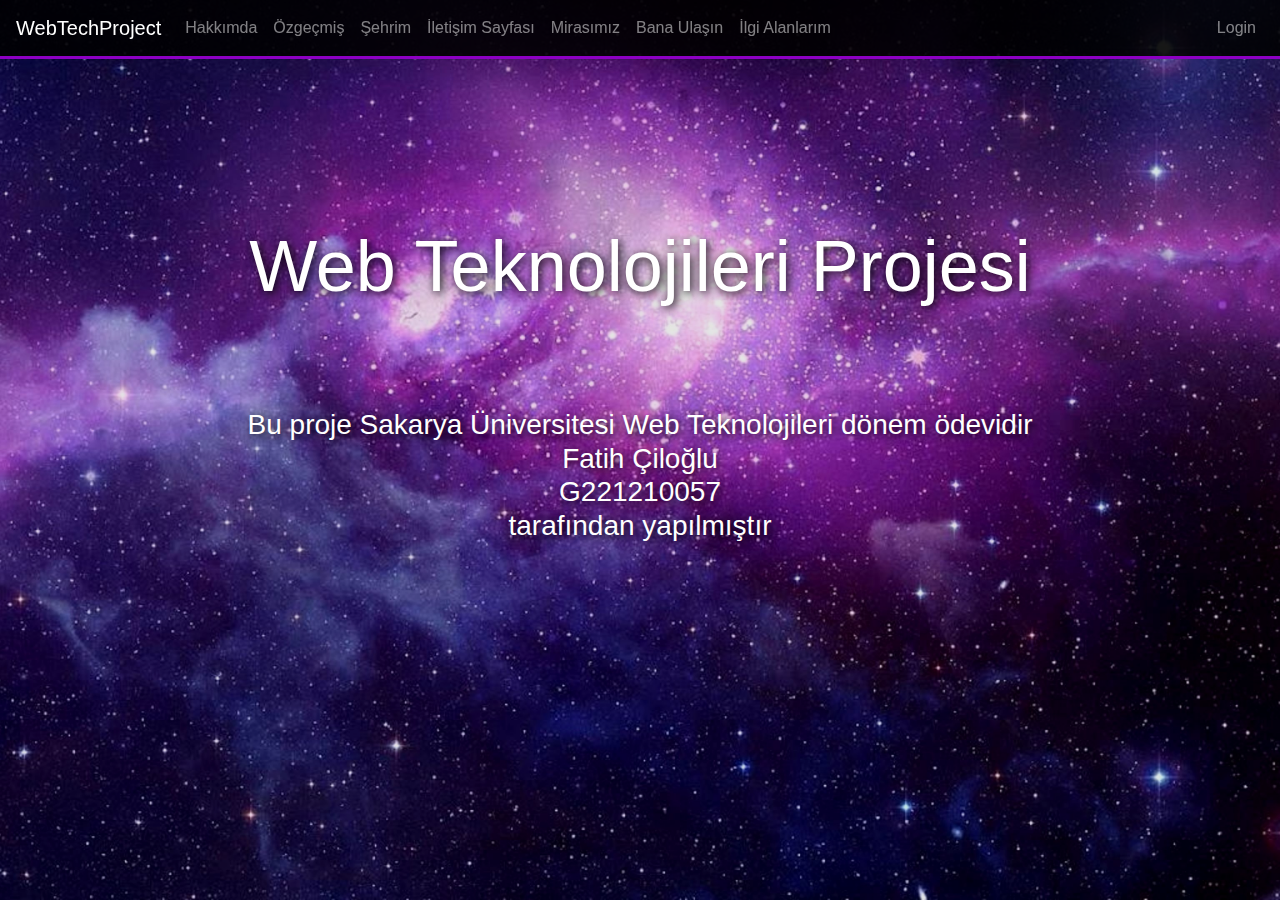
<file: tlt/index.html>
<!doctype html>
<html lang="en">
    <head>
    <!-- Required meta tags -->
    <meta charset="utf-8">
    <meta name="viewport" content="width=device-width, initial-scale=1, shrink-to-fit=no">

    <!-- Bootstrap CSS -->
    <link rel="stylesheet" href="bootstrap/css/bootstrap.css">
    <link rel="stylesheet" href="css/style.css">
    <link rel="stylesheet" href="css/index.css">

    <title>Şehrim</title>
  </head>
  <body id="body">

    <nav class="navbar navbar-expand-md navbar-dark bg-dark fixed-top shadow-lg">
        <a class="navbar-brand" href="index.html">WebTechProject</a>
        <button class="navbar-toggler" type="button" data-toggle="collapse" data-target="#navbarNavDropdown" aria-controls="navbarNavDropdown" aria-expanded="false" aria-label="Toggle navigation">
          <span class="navbar-toggler-icon"></span>
        </button>
        <div class="collapse navbar-collapse" id="navbarNavDropdown">
          <ul class="navbar-nav">
            <li class="nav-item">
              <a class="nav-link" href="hakkimda.html">Hakkımda <span class="sr-only">(current)</span></a>
            </li>
            <li class="nav-item">
              <a class="nav-link" href="ozgecmis.html">Özgeçmiş</a>
            </li>
            <li class="nav-item">
              <a class="nav-link" href="sehrim.html">Şehrim</a>
            </li>
            <li class="nav-item">
                <a class="nav-link" href="iletisim.html">İletişim Sayfası</a>
            </li>
            <li class="nav-item">
              <a class="nav-link" href="miras.html">Mirasımız</a>
            </li>
            <li class="nav-item">
              <a class="nav-link" href="ulas.html">Bana Ulaşın</a>
            </li>
            <li class="nav-item">
              <a class="nav-link" href="vizyon.html">İlgi Alanlarım</a>
            </li>
          </ul>
          <ul class="navbar-nav ml-auto">
            <li class="nav-item">
              <a class="nav-link" href="login.html">Login</a>
            </li>
          </ul>
        </div>
      </nav>

    <div class="overlay">
      <section  id="headerSection">
        <div class="container">
          <div class="row text-center">

          </div>
        <div>
      </section>
      <header id="headerSection">
        <div class="container">
            <div class="row text-center ">
                <div class="col my-auto">
                  <h1 class="display-3 text-white" ><span class="nobr">Web&shy; Teknolojileri &shy;Projesi</span> </h1>
                </div>
            </div>
            <div class="row text-center">
              <div class="col my-5">
                  <h3 class="display-5 text-white" >Bu proje Sakarya Üniversitesi Web Teknolojileri dönem ödevidir
                      <br>Fatih Çiloğlu<br>G221210057<br>tarafından yapılmıştır
                  </h3>
              </div>
          </div>
        </div>
      </header>
    </div>


    <script src="bootstrap/js/jquery.js" ></script>
    <script src="bootstrap/js/popper.min.js" ></script>
    <script src="bootstrap/js/bootstrap.js" ></script>


    </body>
</html>
</file>
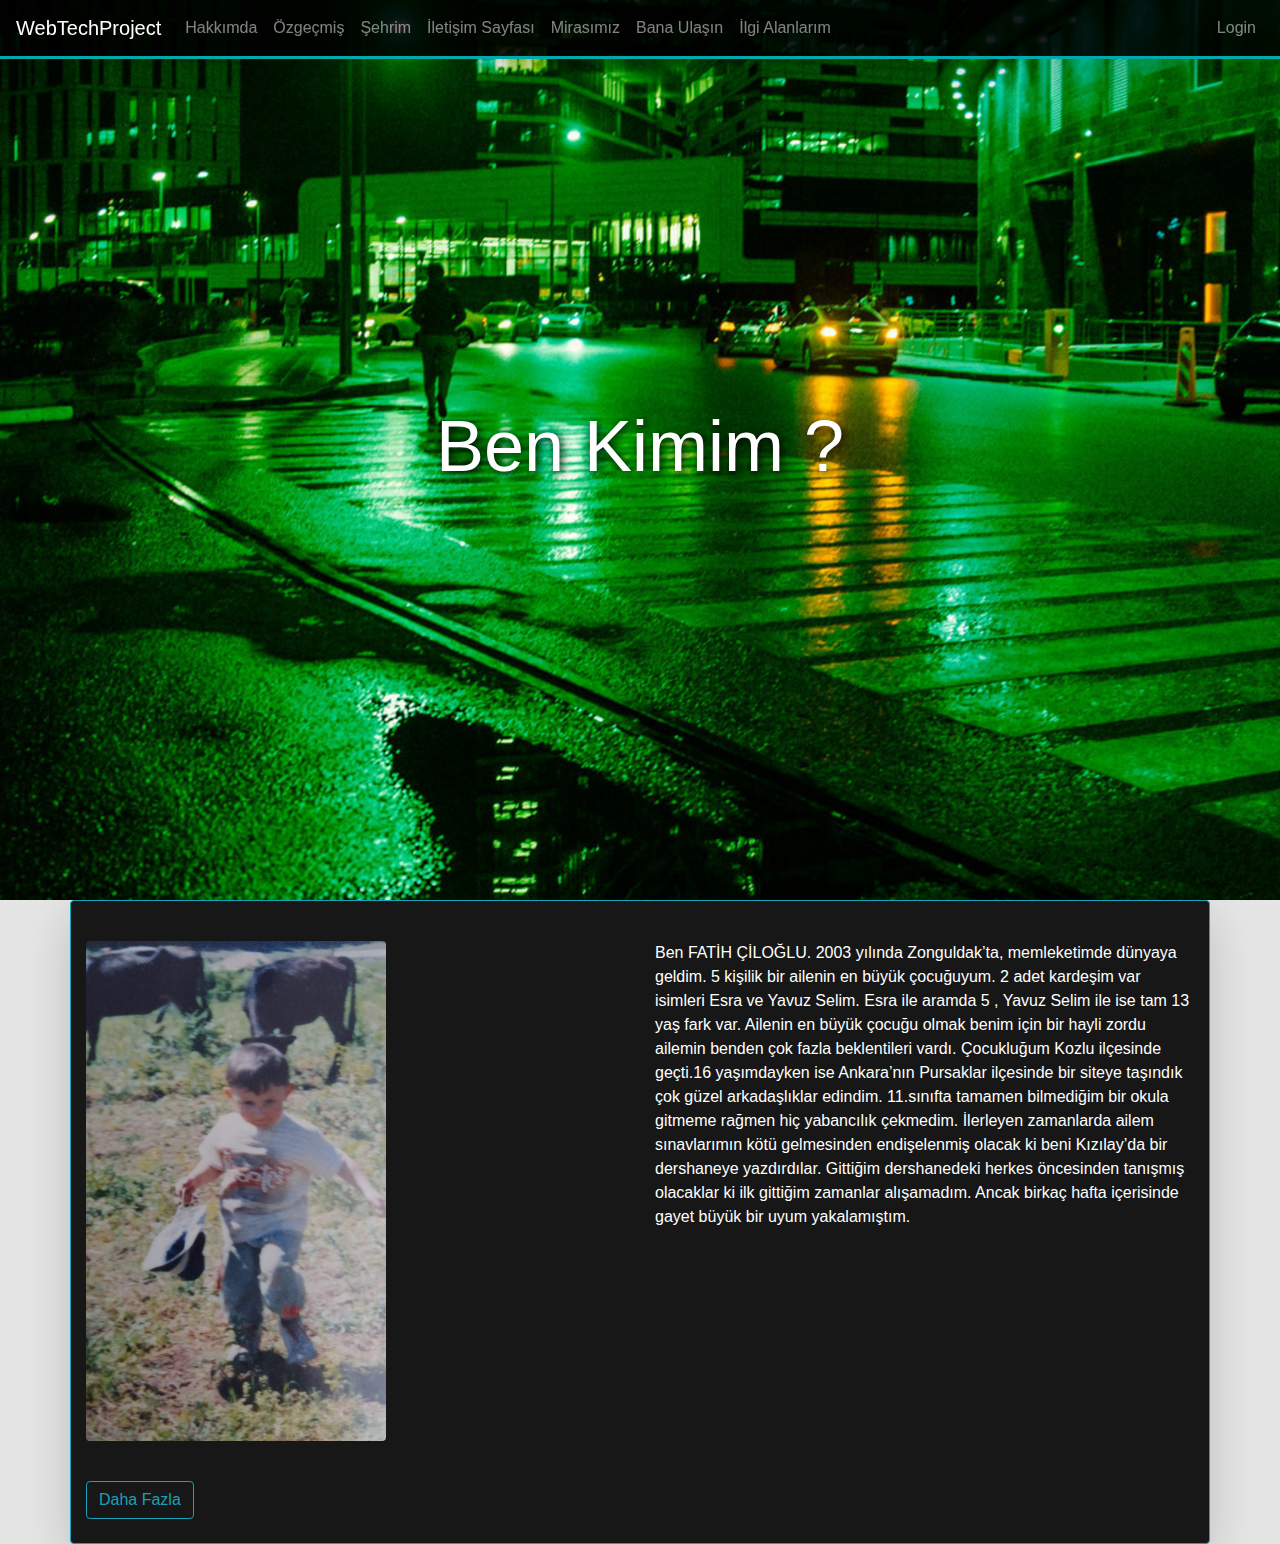
<file: tlt/hakkimda.html>
<!doctype html>
<html lang="en">
  <head>
    <!-- Required meta tags -->
    <meta charset="utf-8">
    <meta name="viewport" content="width=device-width, initial-scale=1, shrink-to-fit=no">

    <!-- Bootstrap CSS -->
    <link rel="stylesheet" href="bootstrap/css/bootstrap.css">
    <link rel="stylesheet" href="css/style.css">

    <title>Hakkımda</title>
  </head>
  <body id="body">
    <nav class="navbar navbar-expand-md navbar-dark bg-dark fixed-top shadow-lg">
        <a class="navbar-brand" href="index.html">WebTechProject</a>
        <button class="navbar-toggler" type="button" data-toggle="collapse" data-target="#navbarNavDropdown" aria-controls="navbarNavDropdown" aria-expanded="false" aria-label="Toggle navigation">
          <span class="navbar-toggler-icon"></span>
        </button>
        <div class="collapse navbar-collapse" id="navbarNavDropdown">
          <ul class="navbar-nav">
            <li class="nav-item">
              <a class="nav-link" href="hakkimda.html">Hakkımda <span class="sr-only">(current)</span></a>
            </li>
            <li class="nav-item">
              <a class="nav-link" href="ozgecmis.html">Özgeçmiş</a>
            </li>
            <li class="nav-item">
              <a class="nav-link" href="sehrim.html">Şehrim</a>
            </li>
            <li class="nav-item">
              <a class="nav-link" href="iletisim.html">İletişim Sayfası</a>
            </li>
            <li class="nav-item">
              <a class="nav-link" href="miras.html">Mirasımız</a>
            </li>
            <li class="nav-item">
              <a class="nav-link" href="ulas.html">Bana Ulaşın</a>
            </li>
            <li class="nav-item">
              <a class="nav-link" href="vizyon.html">İlgi Alanlarım</a>
            </li>
          </ul>
          <ul class="navbar-nav ml-auto">
            <li class="nav-item">
              <a class="nav-link" href="login.html">Login</a>
            </li>
          </ul>
        </div>
      </nav>

      <header id="headerSection">
        <div class="overlay">
            <div class="container">
                <div class="row text-center">
                    <div class="col my-auto">
                        <h1 class="display-3 text-white" >Ben Kimim <span>?</span></h1>
                    </div>
                </div>
            </div>
        </div>
      </header>

      <section id="abilities1" class=" text-white mx-5 mb-5">
        
        <div class="container bg-dark border border-info rounded shadow-lg">
          <div class="row my-3 ">
            <div class="col-lg-6 my-4">
              <img src="./Pictures/idkkoy.jpg" style="width:300px;height: 500px" class="img-fluid rounded" >
            </div>
            <div class="col-lg-6 my-4">
                <p>
                  Ben FATİH ÇİLOĞLU. 2003 yılında Zonguldak’ta, memleketimde dünyaya geldim.
                   5 kişilik bir ailenin en büyük çocuğuyum. 2 adet kardeşim var isimleri 
                   Esra ve Yavuz Selim. Esra ile aramda 5 , Yavuz Selim ile ise tam 13 yaş fark var.
                    Ailenin en büyük çocuğu olmak benim için bir hayli zordu ailemin benden çok fazla 
                    beklentileri vardı. Çocukluğum Kozlu ilçesinde geçti.16 yaşımdayken ise Ankara’nın Pursaklar ilçesinde
                    bir siteye taşındık çok güzel arkadaşlıklar edindim. 11.sınıfta tamamen bilmediğim
                     bir okula gitmeme rağmen hiç yabancılık çekmedim. İlerleyen zamanlarda ailem sınavlarımın
                      kötü gelmesinden endişelenmiş olacak ki beni Kızılay’da bir dershaneye yazdırdılar.
                       Gittiğim dershanedeki herkes öncesinden tanışmış olacaklar ki ilk gittiğim zamanlar 
                       alışamadım.  Ancak birkaç hafta içerisinde gayet büyük bir uyum yakalamıştım.</p>

               
            </div>
           
          </div>
          <div class="d-none" id="detail1">
            <div class="row my-3"  >
              <div class="col-lg-12" >
             
              </div>
            </div>
            <div class="row my-3"  >
              <div class="col-lg-12 my-2" >
                  <p>
                  Her şey gayet güzel ilerler iken Korona Virüsü salgını Türkiye’ye geldi kimse ilk başlarda
                   önemsememişti. Dershane sadece 1 haftalığına kapanacak diye herkes sevinirken bu 1 hafta
                    2 haftaya uzadı 1 aya uzadı derken okulları sene sonuna kadar kapattılar. Ama dershane
                     çoktan uzaktan eğitime başlamıştı sene sonuna kadar devam eden uzaktan eğitim sürecinde
                      okulla kafamı yormamak için 12. Sınıf başında açık liseye geçme kararı aldım. 
                       Ve aynı dershaneye gitmeye devam ettim 12. Sınıf olmama rağmen mezun öğrenciler 
                       ile aynı programa uyup aynı derslere giriyordum. Sene sonunda sınava girerken endişeliydim
                        çünkü yeteri kadar sınava çalışabildiğimi düşünmüyordum. Ardından sınav sonuçları açıklandı 
                        istediğim sıralama gelmediği için 1 sene mezuna kalıp yine aynı dershanede sınava hazırlandım.
                         Hocalarımın hepsi benimle gurur duyuyorlardı. Haziran ayının 18’inde ve 19’unda YKS sınavına
                          girdim bu sefer çok daha iyi geçmişti. Sonuçların açıklandıktan sonra Sakarya Üniversitesi
                           Bilgisayar Mühendisliği bölümünü kazandım. Ardından ailemle beraber Kocaeli’ne taşındık 
                           ve şuanda hayallerimin mesleğini yapmak için çabalıyorum.
                 
                </p>  
               
              </div>
            </div>
           
      
          
        </div>
          <div class="row mb-4">
            <div class="col-lg-12 mx-auto" >
              <button type="button" id="button1" class="btn btn-outline-info" onclick="toggleDisplay('detail1','button1','./Pictures/drkblue.jpg')">Daha Fazla</button>
            </div>
          </div>
        </div>
        </a>
      </section>

    
      



    <script src="bootstrap/js/jquery.js" ></script>
    <script src="bootstrap/js/popper.min.js" ></script>
    <script src="bootstrap/js/bootstrap.js" ></script>
    <script src="commander.js" ></script>
  </body>
</html>
</file>
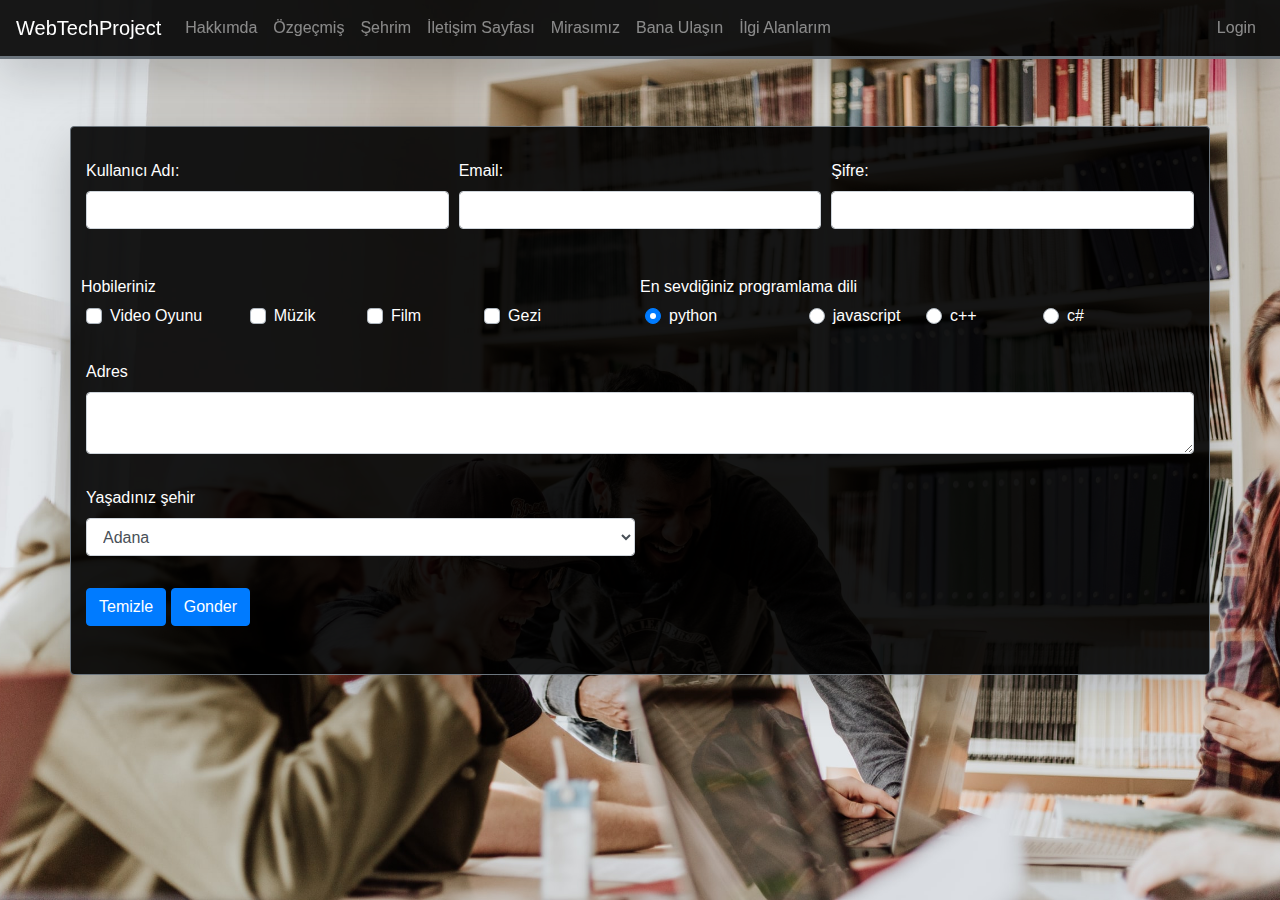
<file: tlt/iletisim.html>
<!doctype html>
<html lang="en">
    <head>
    <!-- Required meta tags -->
    <meta charset="utf-8">
    <meta name="viewport" content="width=device-width, initial-scale=1, shrink-to-fit=no">

    <!-- Bootstrap CSS -->
    <link rel="stylesheet" href="bootstrap/css/bootstrap.css">
    <link rel="stylesheet" href="css/style.css">
    <link rel="stylesheet" href="css/iletisim.css">

    <title>Şehrim</title>
  </head>
  <body id="body">
    <script src="validation.js"></script>
    <script src="changeValidate.js"></script>

    <nav class="navbar navbar-expand-md navbar-dark bg-dark fixed-top shadow-lg">
        <a class="navbar-brand" href="index.html">WebTechProject</a>
        <button class="navbar-toggler" type="button" data-toggle="collapse" data-target="#navbarNavDropdown" aria-controls="navbarNavDropdown" aria-expanded="false" aria-label="Toggle navigation">
          <span class="navbar-toggler-icon"></span>
        </button>
        <div class="collapse navbar-collapse" id="navbarNavDropdown">
          <ul class="navbar-nav">
            <li class="nav-item">
              <a class="nav-link" href="hakkimda.html">Hakkımda <span class="sr-only">(current)</span></a>
            </li>
            <li class="nav-item">
              <a class="nav-link" href="ozgecmis.html">Özgeçmiş</a>
            </li>
            <li class="nav-item">
              <a class="nav-link" href="sehrim.html">Şehrim</a>
            </li>
            <li class="nav-item">
                <a class="nav-link" href="iletisim.html">İletişim Sayfası</a>
            </li>
            <li class="nav-item">
              <a class="nav-link" href="miras.html">Mirasımız</a>
            </li>
            <li class="nav-item">
              <a class="nav-link" href="ulas.html">Bana Ulaşın</a>
            </li>
            <li class="nav-item">
              <a class="nav-link" href="vizyon.html">İlgi Alanlarım</a>
            </li>
          </ul>
          <ul class="navbar-nav ml-auto">
            <li class="nav-item">
              <a class="nav-link" href="login.html">Login</a>
            </li>
          </ul>
        </div>
      </nav>

      <header id="headerSection">
        <div class="overlay">
            <div class="container">
                <div class="row text-center">
                    <div class="col my-auto">
                        <h1 class="display-3 text-white" ></h1>
                    </div>
                </div>
            </div>
        </div>
      </header>

      <section class="text-white mx-5 mb-5 ">
        <div class="bg-dark container border border-secondary rounded shadow-lg" id="form1">
          <form action="iletisimgit.php" name = "myForm" class="needs-validation" onsubmit ="return validate();" method="POST" >
          <div class="form-row my-3 ">
            <div class="col-lg-4 my-3">
              <label for="name">Kullanıcı Adı:</label>
              <input type="text"class="form-control" name="ad" id="name" >
            </div>
            <div class="col-lg-4 my-3">
              <label for="email">Email:</label>
              <input type="text" class="form-control " name="email"  onchange="emailV();">
              <div class="valid-feedback">
                Kriterlere uyuyor
              </div>
              <div class="invalid-feedback">
                Alan boş yada Girdiğiniz bilgiler E mail formatında DEĞİL!!
              </div>
            </div>
            <div class="col-lg-4 my-3">
              <label for="password">Şifre:</label>
              <input type="password"class="form-control " name="sifre" onchange="sifreV();">
              <div class="invalid-feedback">
                Alan boş yada Şifre rakamdan başka karakter içeriyor
              </div>
              <div class="valid-feedback">
                Kriterlere Uyuyor
              </div>
            </div>
          </div>
          <div class="form-row">
            <div class="col-lg-6 my-3">
              <div class="form-row">
                <h6 >Hobileriniz</h6>
              </div>
              <div class="form-row ">
                <div class="col-md-3 custom-control custom-checkbox ml-4">
                  <input class="custom-control-input" type="checkbox" name="sports[]" value="Video oyunu" id="vgame">
                  <label class="custom-control-label" for="vgame"> Video Oyunu </label>
                </div>
                <div class="col-md-2 custom-control custom-checkbox ml-4">
                  <input class="custom-control-input" type="checkbox" name="sports[]" value="Müzik" id="music">
                  <label class="custom-control-label" for="music"> Müzik </label>
                </div>
                <div class="col-md-2 custom-control custom-checkbox ml-4">
                  <input class="custom-control-input" type="checkbox" name="sports[]" value="Film" id="film">
                  <label class="custom-control-label" for="film"> Film </label>
                </div>
                <div class="col-md-2 custom-control custom-checkbox ml-4">
                  <input class="custom-control-input" type="checkbox" name="sports[]" value="Gezi" id="gezi">
                  <label class="custom-control-label" for="gezi"> Gezi </label>
                </div>
              </div>
            </div>
            <div class="col-lg-6 my-3">
              <div class="form-row">
                <h6>En sevdiğiniz programlama dili</h6>
              </div>
              <div class="form-row">
                <div class="col-md-3 custom-control custom-radio ml-4">
                  <input type="radio" id="python" name="language" class="custom-control-input" value="python" checked>
                  <label class="custom-control-label" for="python">python</label>
                </div>
                <div class="col-md-2 custom-control custom-radio ml-4">
                  <input type="radio" id="js" name="language" class="custom-control-input" value="javascript">
                  <label class="custom-control-label" for="js">javascript</label>
                </div>
                <div class="col-md-2 custom-control custom-radio ml-4">
                  <input type="radio" id="c++" name="language" class="custom-control-input" value="c++">
                  <label class="custom-control-label" for="c++">c++</label>
                </div>
                <div class="col-md-2 custom-control custom-radio ml-4">
                  <input type="radio" id="c#" name="language" class="custom-control-input" value="c#">
                  <label class="custom-control-label" for="c#">c#</label>
                </div>
              </div>
            </div>
          </div>
          <div class="form-row">
            <div class="col-lg-12 my-3">
              <label for=addres>Adres</label>
                <textarea class="form-control" name="addres" id="addres">
                </textarea>
            </div>
          </div>
          <div class="form-row">
            <div class="col-lg-6 my-3">
              <label for="sehir">Yaşadınız şehir</label>
              <select name="sehirler"class="form-control" id="sehir">
                <option value="Adana">Adana</option>
                <option value="Adıyaman">Adıyaman</option>
                <option value="Afyonkarahisar">Afyonkarahisar</option>
                <option value="Ağrı">Ağrı</option>
                <option value="Aksaray">Aksaray</option>
                <option value="Amasya">Amasya</option>
                <option value="Ankara">Ankara</option>
                <option value="Antalya">Antalya</option>
                <option value="Ardahan">Ardahan</option>
                <option value="Artvin">Artvin</option>
                <option value="Aydın">Aydın</option>
                <option value="Balıkesir">Balıkesir</option>
                <option value="Bartın">Bartın</option>
                <option value="Batman">Batman</option>
                <option value="Bayburt">Bayburt</option>
                <option value="Bilecik">Bilecik</option>
                <option value="Bingöl">Bingöl</option>
                <option value="Bitlis">Bitlis</option>
                <option value="Bolu">Bolu</option>
                <option value="Burdur">Burdur</option>
                <option value="Bursa">Bursa</option>
                <option value="Çanakkale">Çanakkale</option>
                <option value="Çankırı">Çankırı</option>
                <option value="Çorum">Çorum</option>
                <option value="Denizli">Denizli</option>
                <option value="Diyarbakır">Diyarbakır</option>
                <option value="Düzce">Düzce</option>
                <option value="Edirne">Edirne</option>
                <option value="Elazığ">Elazığ</option>
                <option value="Erzincan">Erzincan</option>
                <option value="Erzurum">Erzurum</option>
                <option value="Eskişehir">Eskişehir</option>
                <option value="Gaziantep">Gaziantep</option>
                <option value="Giresun">Giresun</option>
                <option value="Gümüşhane">Gümüşhane</option>
                <option value="Hakkari">Hakkari</option>
                <option value="Hatay">Hatay</option>
                <option value="Iğdır">Iğdır</option>
                <option value="Isparta">Isparta</option>
                <option value="İstanbul">İstanbul</option>
                <option value="İzmir">İzmir</option>
                <option value="Kahramanmaraş">Kahramanmaraş</option>
                <option value="Karabük">Karabük</option>
                <option value="Karaman">Karaman</option>
                <option value="Kars">Kars</option>
                <option value="Kastamonu">Kastamonu</option>
                <option value="Kayseri">Kayseri</option>
                <option value="Kırıkkale">Kırıkkale</option>
                <option value="Kırklareli">Kırklareli</option>
                <option value="Kırşehir">Kırşehir</option>
                <option value="Kilis">Kilis</option>
                <option value="Kocaeli">Kocaeli</option>
                <option value="Konya">Konya</option>
                <option value="Kütahya">Kütahya</option>
                <option value="Malatya">Malatya</option>
                <option value="Manisa">Manisa</option>
                <option value="Mardin">Mardin</option>
                <option value="Mersin">Mersin</option>
                <option value="Muğla">Muğla</option>
                <option value="Muş">Muş</option>
                <option value="Nevşehir">Nevşehir</option>
                <option value="Niğde">Niğde</option>
                <option value="Ordu">Ordu</option>
                <option value="Osmaniye">Osmaniye</option>
                <option value="Rize">Rize</option>
                <option value="Sakarya">Sakarya</option>
                <option value="Samsun">Samsun</option>
                <option value="Şanlıurfa">Şanlıurfa</option>
                <option value="Siirt">Siirt</option>
                <option value="Sinop">Sinop</option>
                <option value="Şırnak">Şırnak</option>
                <option value="Sivas">Sivas</option>
                <option value="Tekirdağ">Tekirdağ</option>
                <option value="Tokat">Tokat</option>
                <option value="Trabzon">Trabzon</option>
                <option value="Tunceli">Tunceli</option>
                <option value="Uşak">Uşak</option>
                <option value="Van">Van</option>
                <option value="Yalova">Yalova</option>
                <option value="Yozgat">Yozgat</option>
                <option value="Zonguldak">Zonguldak</option>
              </select> 
            </div>
          </div>  
          <div class="form-row">
            <div class="col-lg-12 mt-3 mb-5">
              <input class="btn btn-primary" value="Temizle" type="reset">  
              <input type="submit" class="btn btn-primary" value="Gonder">
            </div>
          </div>        
          </form>
        </div>
      </section>


    <script src="bootstrap/js/jquery.js" ></script>
    <script src="bootstrap/js/popper.min.js" ></script>
    <script src="bootstrap/js/bootstrap.js" ></script>


    </body>
</html>
</file>
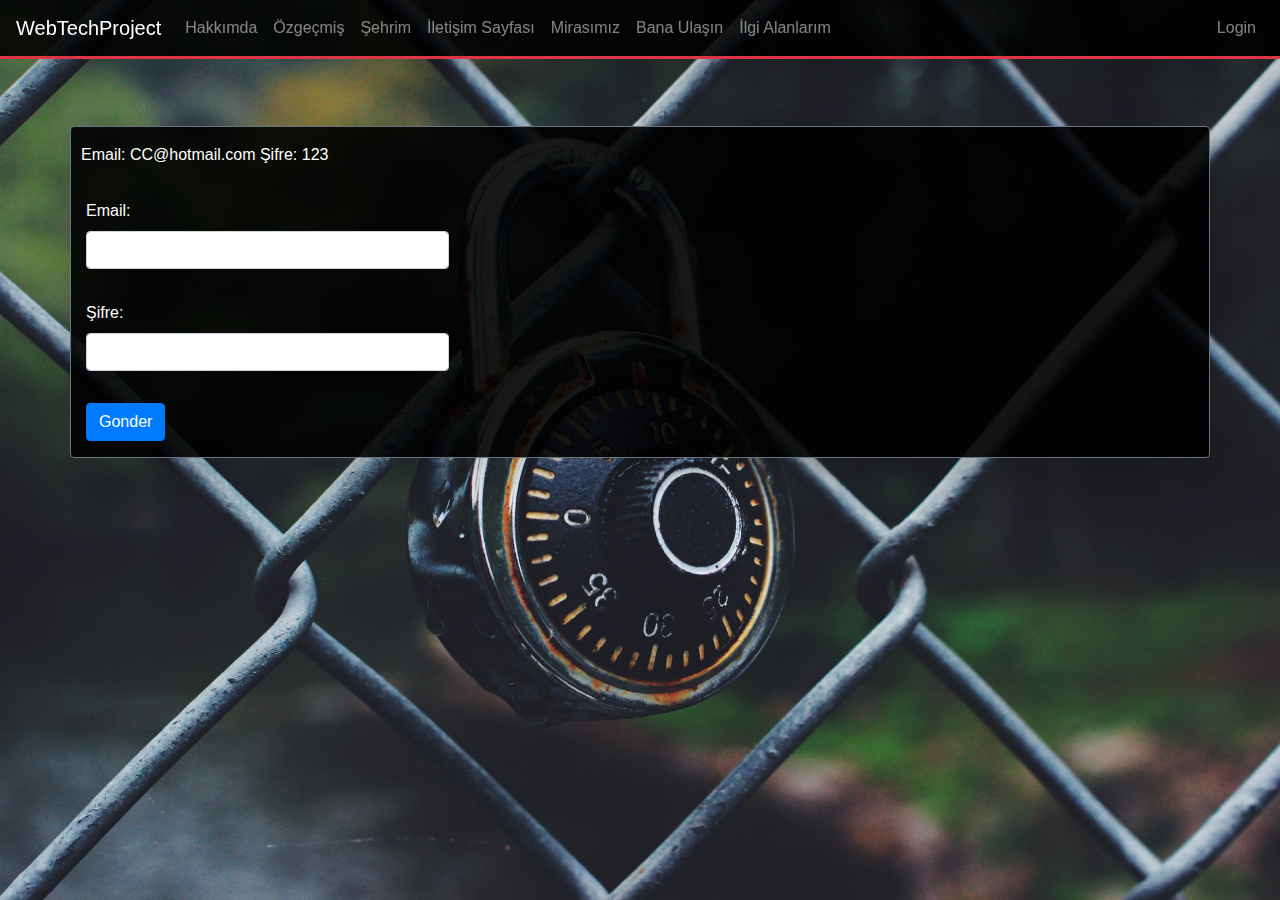
<file: tlt/login.html>
<!doctype html>
<html lang="en">
    <head>
    <!-- Required meta tags -->
    <meta charset="utf-8">
    <meta name="viewport" content="width=device-width, initial-scale=1, shrink-to-fit=no">

    <!-- Bootstrap CSS -->
    <link rel="stylesheet" href="bootstrap/css/bootstrap.css">
    <link rel="stylesheet" href="css/style.css">
    <link rel="stylesheet" href="css/login.css">

    <title>Şehrim</title>
  </head>
  <body id="body">
    <script src="validation.js"></script>
    <script src="changeValidate.js"></script>

    <nav class="navbar navbar-expand-md navbar-dark bg-dark fixed-top shadow-lg">
      <a class="navbar-brand" href="index.html">WebTechProject</a>
      <button class="navbar-toggler" type="button" data-toggle="collapse" data-target="#navbarNavDropdown" aria-controls="navbarNavDropdown" aria-expanded="false" aria-label="Toggle navigation">
        <span class="navbar-toggler-icon"></span>
      </button>
      <div class="collapse navbar-collapse" id="navbarNavDropdown">
        <ul class="navbar-nav">
          <li class="nav-item">
            <a class="nav-link" href="hakkimda.html">Hakkımda <span class="sr-only">(current)</span></a>
          </li>
          <li class="nav-item">
            <a class="nav-link" href="ozgecmis.html">Özgeçmiş</a>
          </li>
          <li class="nav-item">
            <a class="nav-link" href="sehrim.html">Şehrim</a>
          </li>
          <li class="nav-item">
              <a class="nav-link" href="iletisim.html">İletişim Sayfası</a>
          </li>
          <li class="nav-item">
            <a class="nav-link" href="miras.html">Mirasımız</a>
          </li>
          <li class="nav-item">
            <a class="nav-link" href="ulas.html">Bana Ulaşın</a>
          </li>
          <li class="nav-item">
            <a class="nav-link" href="vizyon.html">İlgi Alanlarım</a>
          </li>
        </ul>
        <ul class="navbar-nav ml-auto">
          <li class="nav-item">
            <a class="nav-link" href="login.html">Login</a>
          </li>
        </ul>
      </div>
    </nav>

      <header id="headerSection">
        <div class="overlay">
            <div class="container">
                <div class="row text-center">
                    <div class="col my-auto">
                        <h1 class="display-3 text-white" ></h1>
                    </div>
                </div>
            </div>
        </div>
      </header>

      <section class="text-white mx-5 mb-5">
        <div class="bg-dark container border border-secondary rounded shadow-lg" id="form1">
          <form action="logingit.php" name="myForm" class="needs-validation" onsubmit = "return validate();"  method="POST">
          <div class="form-row my-3">Email: CC@hotmail.com   Şifre: 123
          </div>
          <div class="form-row my-3">
            <div class="col-lg-4 my-3">
              <label for="email">Email:</label>
              <input type="text" class="form-control" name="email" id="email" onchange="emailV();">
              <div class="valid-feedback">
                Kriterlere uyuyor
              </div>
              <div class="invalid-feedback">
                Alan boş yada Girdiğiniz bilgiler E mail formatında DEĞİL!!
              </div>
            </div>
          </div>
          <div class="form-row my-3">
            <div class="col-lg-4 mb-3">
              <label for="password">Şifre:</label>
              <input type="password"class="form-control" name="sifre" onchange="sifreV();">
              <div class="invalid-feedback">
                Alan boş yada Şifre rakamdan başka karakter içeriyor
              </div>
              <div class="valid-feedback">
                Kriterlere Uyuyor
              </div>
            </div>
          </div>
          <div class="form-row">
            <div class="col-lg-12 mb-3">
              <input type="submit"  class="btn btn-primary" value="Gonder">
            </div>
          </div>        
          </form>
        </div>
      </section>


    <script src="bootstrap/js/jquery.js" ></script>
    <script src="bootstrap/js/popper.min.js" ></script>
    <script src="bootstrap/js/bootstrap.js" ></script>
    </body>
</html>
</file>
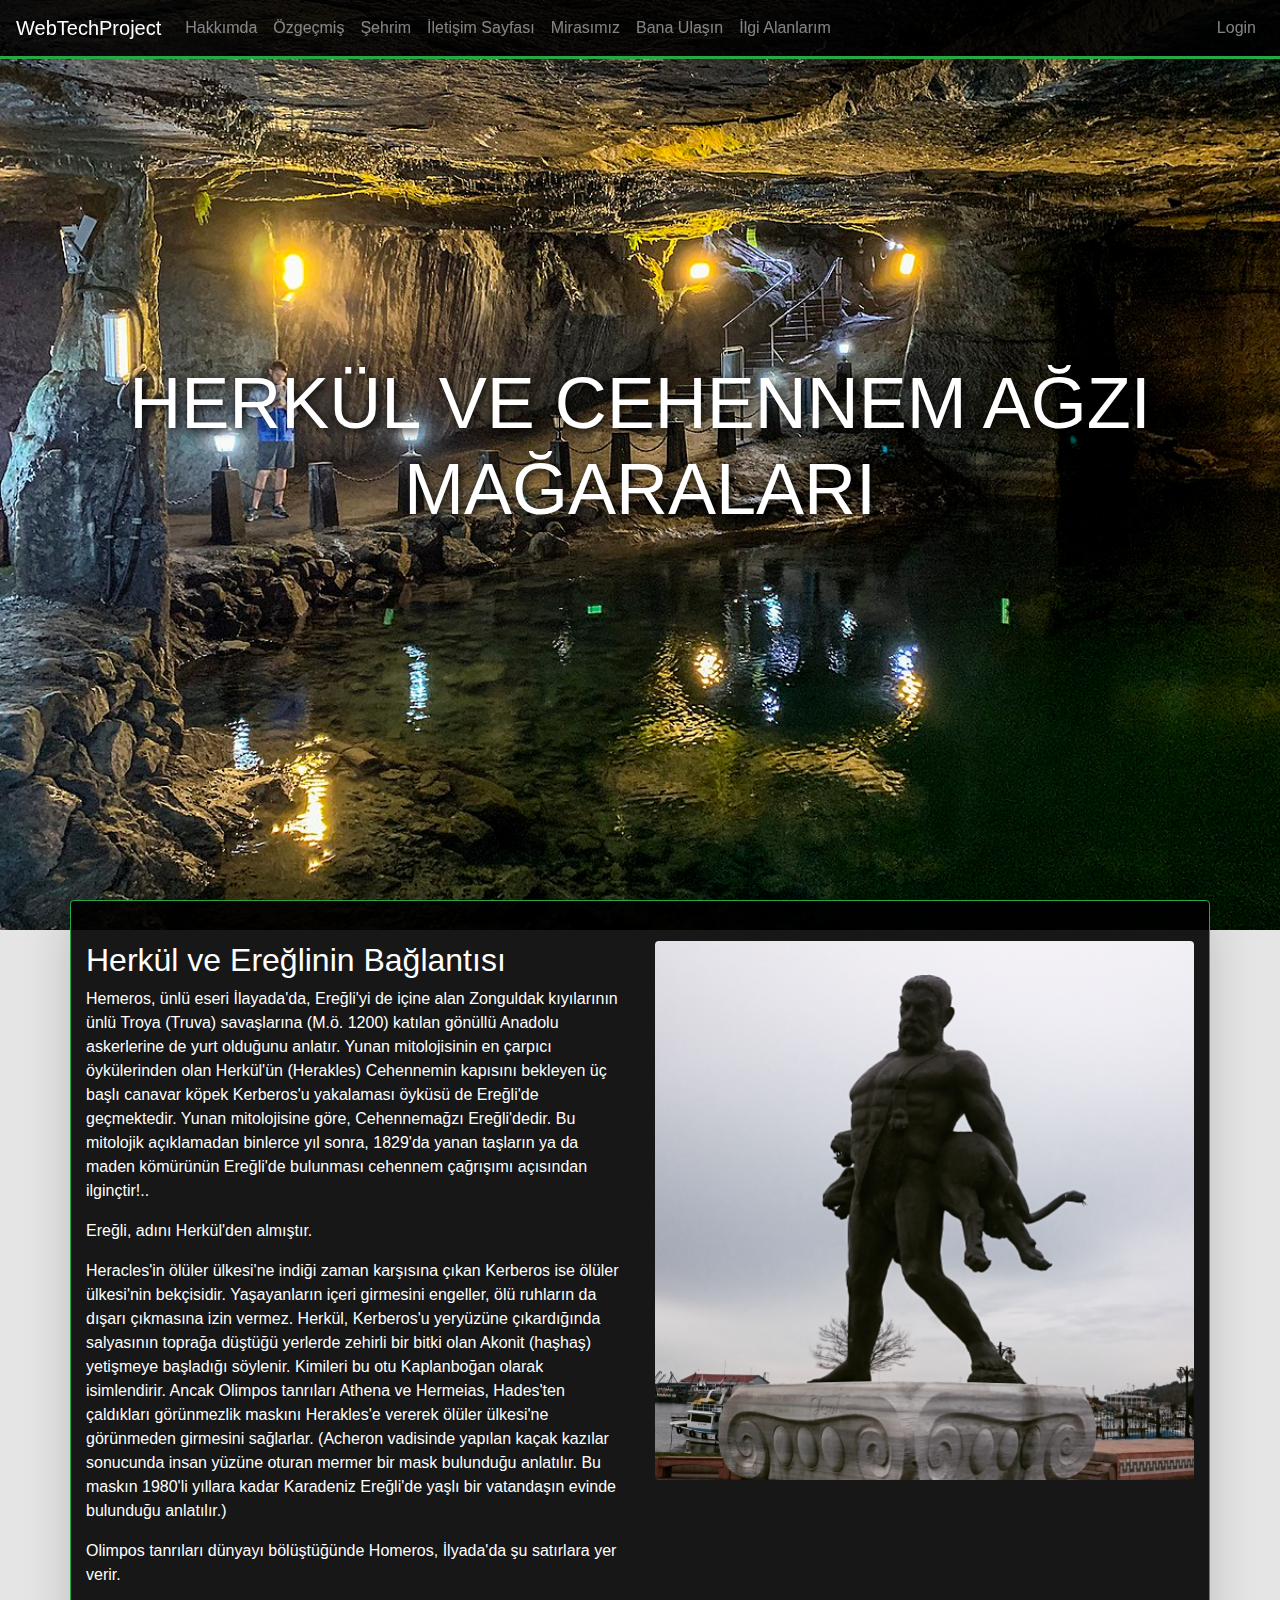
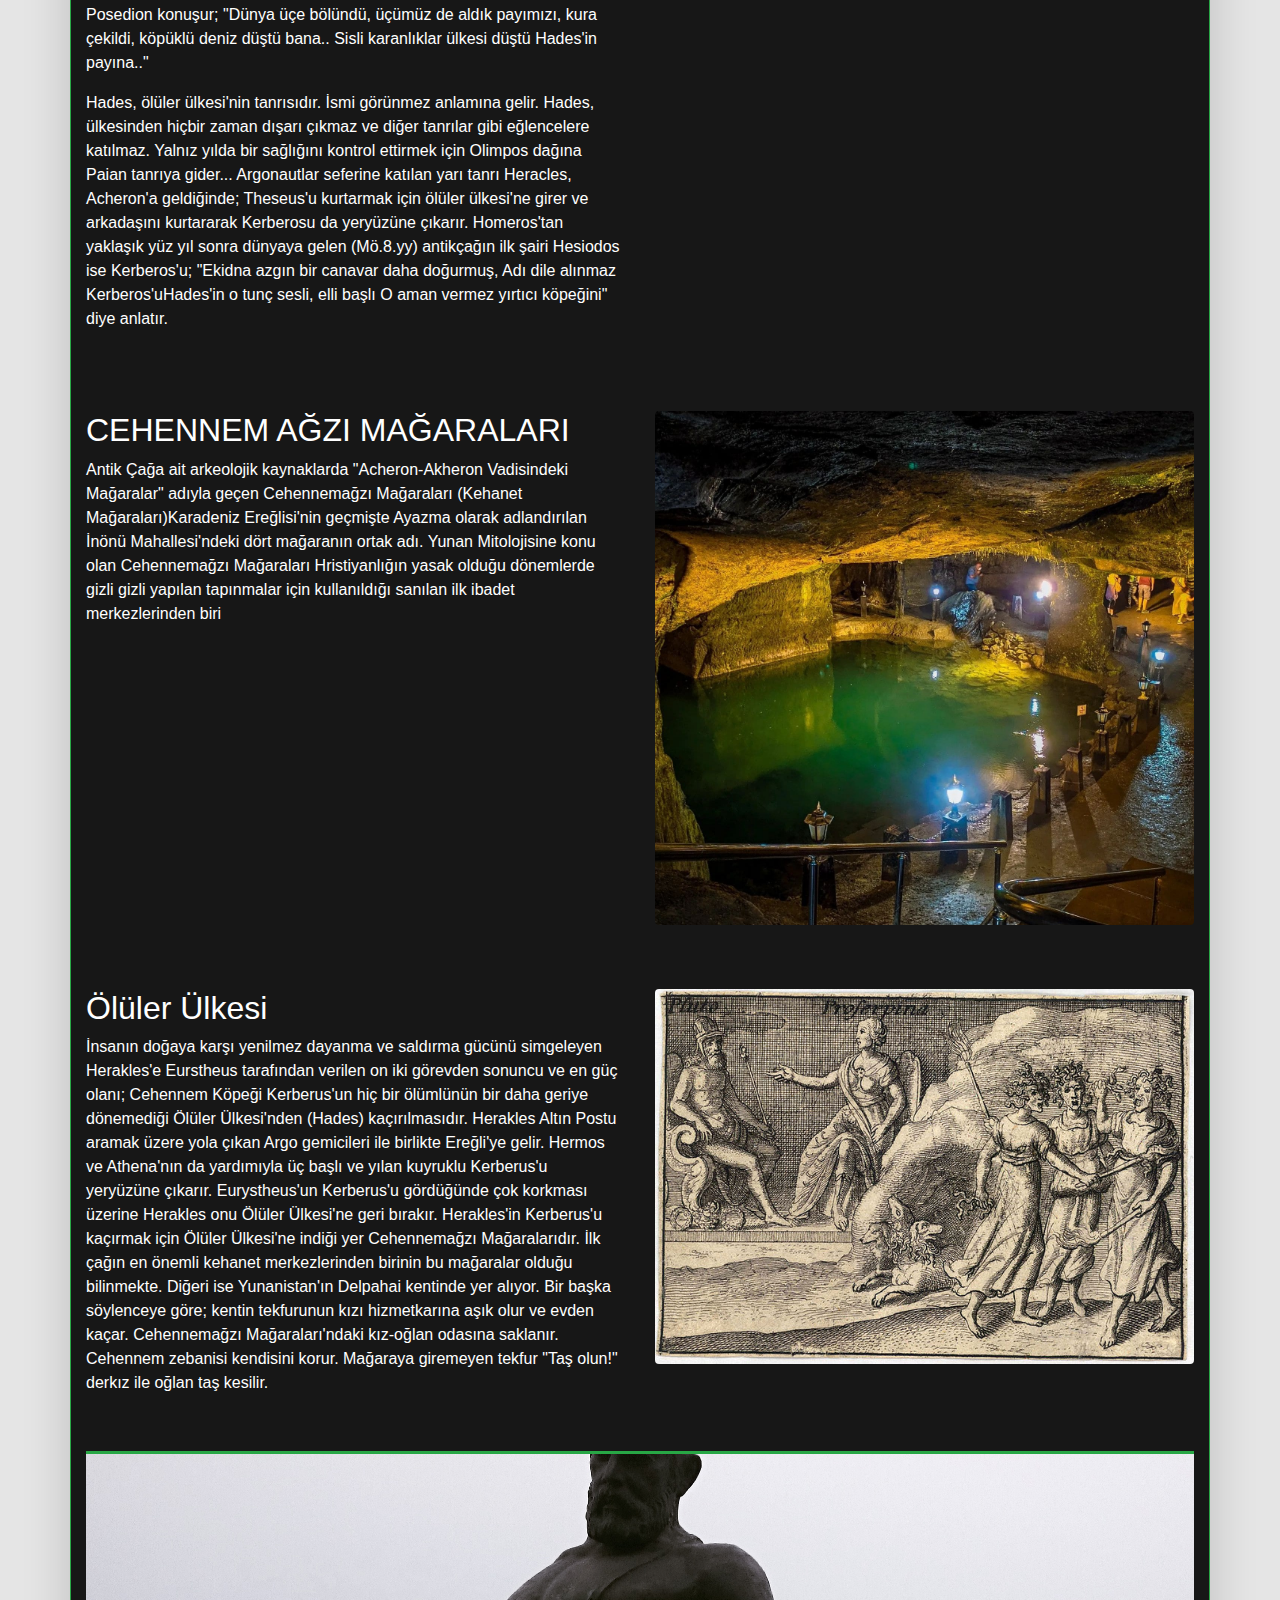
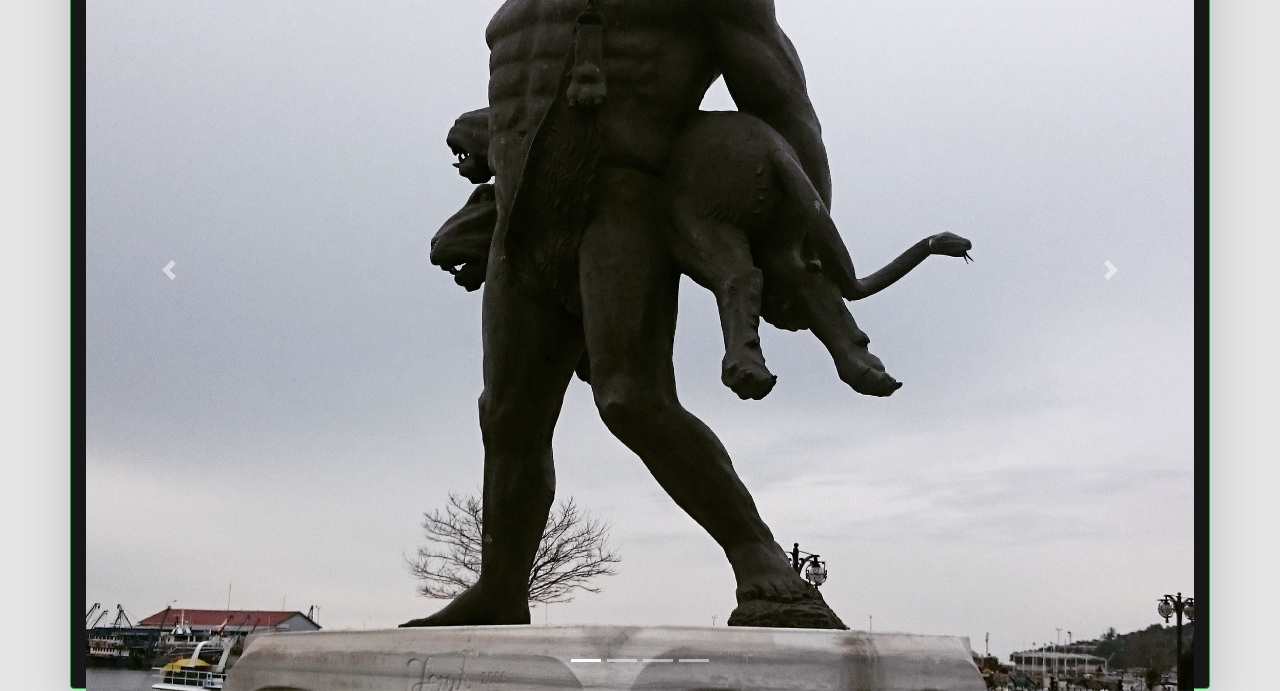
<file: tlt/miras.html>
<!doctype html>
<html lang="en">
  <head>
    <!-- Required meta tags -->
    <meta charset="utf-8">
    <meta name="viewport" content="width=device-width, initial-scale=1, shrink-to-fit=no">

    <!-- Bootstrap CSS -->
    <link rel="stylesheet" href="bootstrap/css/bootstrap.css">
    <link rel="stylesheet" href="css/style.css">
    <link rel="stylesheet" href="css/miras.css">

    <title>Şehrim</title>
  </head>
  <body id="body">
    <nav class="navbar navbar-expand-md navbar-dark bg-dark fixed-top shadow-lg">
        <a class="navbar-brand" href="index.html">WebTechProject</a>
        <button class="navbar-toggler" type="button" data-toggle="collapse" data-target="#navbarNavDropdown" aria-controls="navbarNavDropdown" aria-expanded="false" aria-label="Toggle navigation">
          <span class="navbar-toggler-icon"></span>
        </button>
        <div class="collapse navbar-collapse" id="navbarNavDropdown">
          <ul class="navbar-nav">
            <li class="nav-item">
              <a class="nav-link" href="hakkimda.html">Hakkımda <span class="sr-only">(current)</span></a>
            </li>
            <li class="nav-item">
              <a class="nav-link" href="ozgecmis.html">Özgeçmiş</a>
            </li>
            <li class="nav-item">
              <a class="nav-link" href="sehrim.html">Şehrim</a>
            </li>
            <li class="nav-item">
              <a class="nav-link" href="iletisim.html">İletişim Sayfası</a>
            </li>
            <li class="nav-item">
              <a class="nav-link" href="miras.html">Mirasımız</a>
            </li>
            <li class="nav-item">
              <a class="nav-link" href="ulas.html">Bana Ulaşın</a>
            </li>
            <li class="nav-item">
              <a class="nav-link" href="vizyon.html">İlgi Alanlarım</a>
            </li>
          </ul>
          <ul class="navbar-nav ml-auto">
            <li class="nav-item">
              <a class="nav-link" href="login.html">Login</a>
            </li>
          </ul>
        </div>
      </nav>

      <header id="headerSection">
        <div class="overlay">
            <div class="container">
                <div class="row text-center">
                    <div class="col my-auto">
                        <h1 class="display-3 text-white" >HERKÜL VE CEHENNEM AĞZI MAĞARALARI</h1>
                    </div>
                </div>
            </div>
        </div>
      </header>

      <section id="ref2"  class="text-white mx-5 mb-5 ">
        <div class="container bg-dark border border-success rounded shadow-lg" >
          <div class="row my-3 ">
            <div class="col-lg-6 my-4">
              <article>
                <h2 >Herkül ve Ereğlinin Bağlantısı</h2>
                <p>Hemeros, ünlü eseri İlayada'da, Ereğli'yi de içine alan Zonguldak kıyılarının ünlü Troya (Truva) savaşlarına (M.ö. 1200) katılan gönüllü Anadolu askerlerine de yurt olduğunu anlatır.

                  Yunan mitolojisinin en çarpıcı öykülerinden olan Herkül'ün (Herakles) Cehennemin kapısını bekleyen üç başlı canavar köpek Kerberos'u yakalaması öyküsü de Ereğli'de geçmektedir.

                  Yunan mitolojisine göre, Cehennemağzı Ereğli'dedir. Bu mitolojik açıklamadan binlerce yıl sonra, 1829'da yanan taşların ya da maden kömürünün Ereğli'de bulunması cehennem çağrışımı açısından ilginçtir!..</p>
                <p>Ereğli, adını Herkül'den almıştır.</p>
                <p>Heracles'in ölüler ülkesi'ne indiği zaman karşısına çıkan Kerberos ise ölüler ülkesi'nin bekçisidir. Yaşayanların içeri girmesini engeller, ölü ruhların da dışarı çıkmasına izin vermez. Herkül, Kerberos'u yeryüzüne çıkardığında salyasının toprağa düştüğü yerlerde zehirli bir bitki olan Akonit (haşhaş) yetişmeye başladığı söylenir. Kimileri bu otu Kaplanboğan olarak isimlendirir. Ancak Olimpos tanrıları Athena ve Hermeias, Hades'ten çaldıkları görünmezlik maskını Herakles'e vererek ölüler ülkesi'ne görünmeden girmesini sağlarlar. (Acheron vadisinde yapılan kaçak kazılar sonucunda insan yüzüne oturan mermer bir mask bulunduğu anlatılır. Bu maskın 1980'li yıllara kadar Karadeniz Ereğli'de yaşlı bir vatandaşın evinde bulunduğu anlatılır.) </p> 
                <p>Olimpos tanrıları dünyayı bölüştüğünde Homeros, İlyada'da şu satırlara yer verir.</p>
                <p>Posedion konuşur; "Dünya üçe bölündü, üçümüz de aldık payımızı, kura çekildi, köpüklü deniz düştü bana.. Sisli karanlıklar ülkesi düştü Hades'in payına.."   </p>
                <p>Hades, ölüler ülkesi'nin tanrısıdır. İsmi görünmez anlamına gelir. Hades, ülkesinden hiçbir zaman dışarı çıkmaz ve diğer tanrılar gibi eğlencelere katılmaz. Yalnız yılda bir sağlığını kontrol ettirmek için Olimpos dağına Paian tanrıya gider... Argonautlar seferine katılan yarı tanrı Heracles, Acheron'a geldiğinde; Theseus'u kurtarmak için ölüler ülkesi'ne girer ve arkadaşını kurtararak Kerberosu da yeryüzüne çıkarır. Homeros'tan yaklaşık yüz yıl sonra dünyaya gelen (Mö.8.yy) antikçağın ilk şairi Hesiodos ise Kerberos'u; "Ekidna azgın bir canavar daha doğurmuş, Adı dile alınmaz Kerberos'uHades'in o tunç sesli, elli başlı O aman vermez yırtıcı köpeğini" diye anlatır.</p>
              </article>
              </div>
            <div class="col-lg-6 my-4">
              <img src="./Pictures/Sehrim/Herakles.jpg" class="img-fluid rounded" >
              <div class="my-4">
                <div class="embed-responsive embed-responsive-16by9">
                  <iframe src="https://www.google.com/maps/embed?pb=!1m14!1m8!1m3!1d11993.018525504744!2d31.4164476!3d41.2815624!3m2!1i1024!2i768!4f13.1!3m3!1m2!1s0x409c45e743bab00d%3A0x96f4782be69aa3fb!2sHerk%C3%BCl%20heykeli!5e0!3m2!1str!2str!4v1683129712399!5m2!1str!2str" width="600" height="450" style="border:0;" allowfullscreen="" loading="lazy" referrerpolicy="no-referrer-when-downgrade"></iframe>                </div>              
              </div>
            </div>
          </div>
          <div class="row my-3 ">
            <div class="col-lg-6 my-4">
              <article>
                <h2 >CEHENNEM AĞZI MAĞARALARI</h2>
                <p>Antik Çağa ait arkeolojik kaynaklarda "Acheron-Akheron Vadisindeki Mağaralar" adıyla geçen Cehennemağzı Mağaraları (Kehanet Mağaraları)Karadeniz Ereğlisi'nin geçmişte Ayazma olarak adlandırılan İnönü Mahallesi'ndeki dört mağaranın ortak adı.

                  Yunan Mitolojisine konu olan Cehennemağzı Mağaraları Hristiyanlığın yasak olduğu dönemlerde gizli gizli yapılan tapınmalar için kullanıldığı sanılan ilk ibadet merkezlerinden biri</p>
              </article>
              </div>
            <div class="col-lg-6 my-4">
              <img src="./Pictures/Sehrim/Cehennemagzi.jpg" class="img-fluid rounded" >
            </div>
          </div>
          <div class="row my-3 ">
            <div class="col-lg-6 my-4">
              <article>
                <h2 >Ölüler Ülkesi</h2>
                <p>İnsanın doğaya karşı yenilmez dayanma ve saldırma gücünü simgeleyen Herakles'e Eurstheus tarafından
                  verilen on iki görevden sonuncu ve en güç olanı; Cehennem Köpeği Kerberus'un hiç bir ölümlünün bir 
                  daha geriye dönemediği Ölüler Ülkesi'nden (Hades) kaçırılmasıdır. Herakles Altın Postu aramak üzere
                  yola çıkan Argo gemicileri ile birlikte Ereğli'ye gelir. Hermos ve Athena'nın da yardımıyla üç başlı
                  ve yılan kuyruklu Kerberus'u yeryüzüne çıkarır. Eurystheus'un Kerberus'u gördüğünde çok korkması 
                  üzerine Herakles onu Ölüler Ülkesi'ne geri bırakır. Herakles'in Kerberus'u kaçırmak için Ölüler Ülkesi'ne
                  indiği yer Cehennemağzı Mağaralarıdır. İlk çağın en önemli kehanet merkezlerinden birinin bu mağaralar
                  olduğu bilinmekte. Diğeri ise Yunanistan'ın Delpahai kentinde yer alıyor. Bir başka söylenceye göre; 
                  kentin tekfurunun kızı hizmetkarına aşık olur ve evden kaçar. Cehennemağzı Mağaraları'ndaki kız-oğlan
                  odasına saklanır. Cehennem zebanisi kendisini korur. Mağaraya giremeyen tekfur "Taş olun!" derkız ile 
                  oğlan taş kesilir.  </p>
              </article>
              </div>
            <div class="col-lg-6 my-4">
              <img src="./Pictures/Sehrim/yeralti.jpg" class="img-fluid rounded" >
            </div>
          </div>
         
      <section id="slider1">
        <div class="">
          <div id="carouselExampleIndicators" class="carousel slide" data-ride="carousel">
            <ol class="carousel-indicators">
              <li data-target="#carouselExampleIndicators" data-slide-to="0" class="active"></li>
              <li data-target="#carouselExampleIndicators" data-slide-to="1"></li>
              <li data-target="#carouselExampleIndicators" data-slide-to="2"></li>
              <li data-target="#carouselExampleIndicators" data-slide-to="3"></li>
            </ol>
            <div class="carousel-inner">
              <div class="carousel-item active">
                <img src="./Pictures/Sehrim/Herakles.jpg"  class=" img-fluid" alt="Yum">
              </div>
              <div class="carousel-item">
                <img src="./Pictures/Sehrim/cehennemagzimagara.jpg" class=" img-fluid" alt="Yum">
              </div>
              <div class="carousel-item">
                <img src="./Pictures/Sehrim/Cehennemagzi.jpg" class=" img-fluid" alt="...">
              </div>
              <div class="carousel-item">
                <img src="./Pictures/Sehrim/yeralti.jpg" class=" img-fluid" alt="...">
              </div>
            </div>
            <a class="carousel-control-prev" href="#carouselExampleIndicators" role="button" data-slide="prev">
              <span class="carousel-control-prev-icon" aria-hidden="true"></span>
              <span class="sr-only">Previous</span>
            </a>
            <a class="carousel-control-next" href="#carouselExampleIndicators" role="button" data-slide="next">
              <span class="carousel-control-next-icon" aria-hidden="true"></span>
              <span class="sr-only">Next</span>
            </a>
          </div>
        </div>
      </section>


      <script src="bootstrap/js/jquery.js" ></script>
      <script src="bootstrap/js/popper.min.js" ></script>
      <script src="bootstrap/js/bootstrap.js" ></script>
      <script src="commander.js"></script>
    </body>
  </html>
</file>
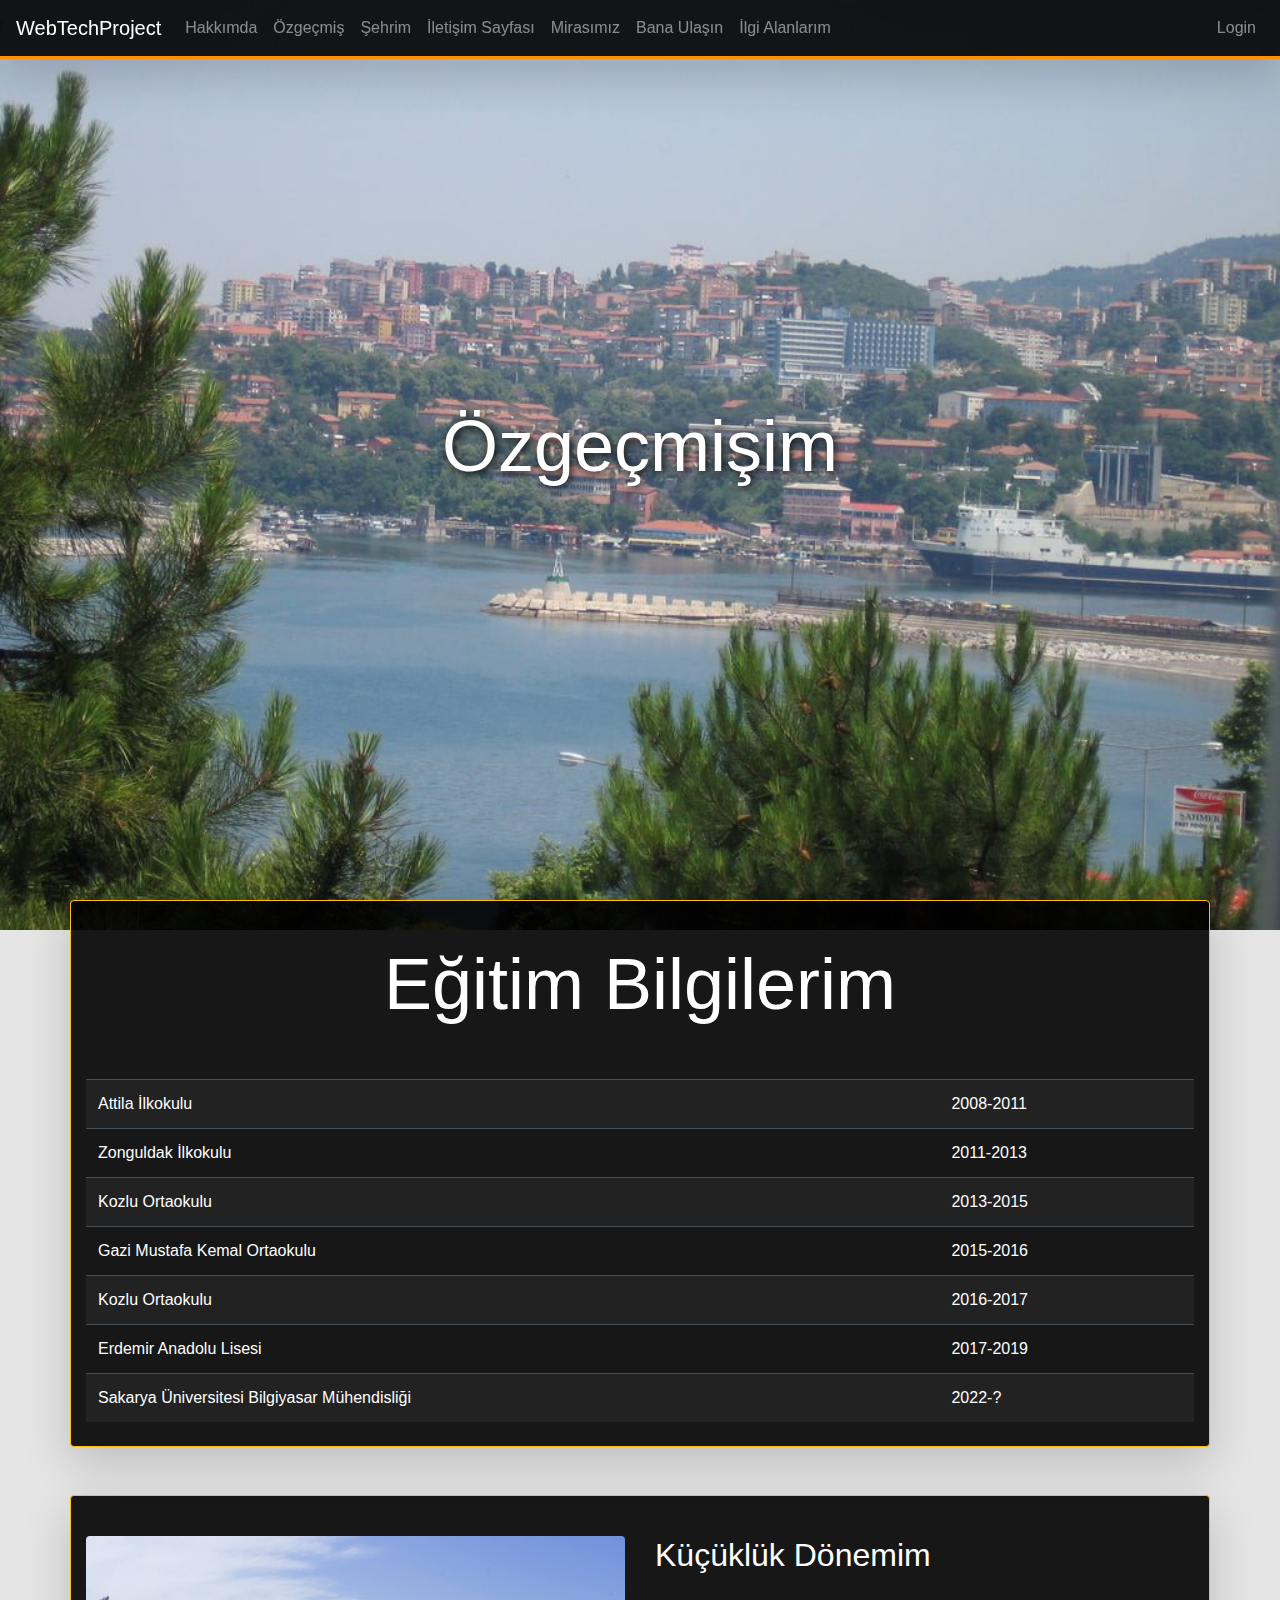
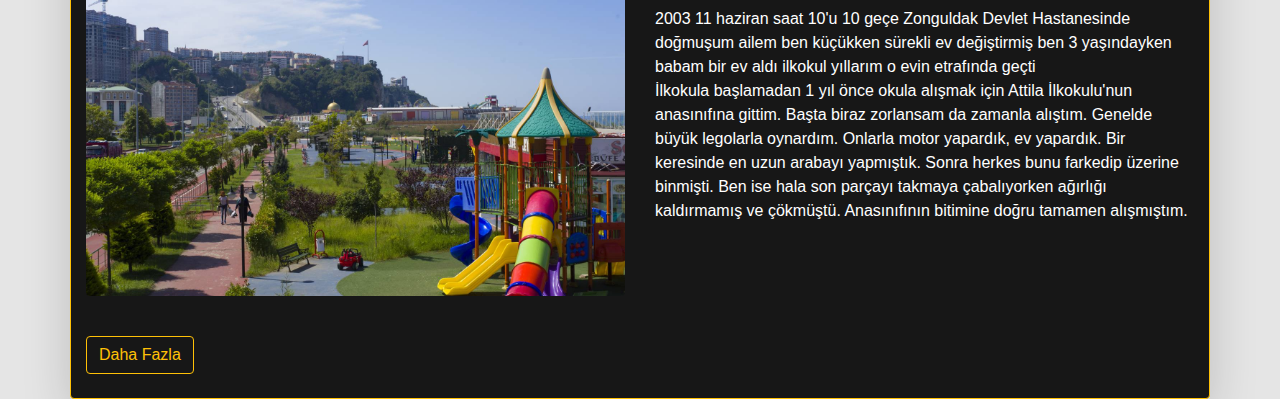
<file: tlt/ozgecmis.html>
<!doctype html>
<html lang="en">
  <head>
    <meta charset="utf-8">
    <meta name="viewport" content="width=device-width, initial-scale=1, shrink-to-fit=no">

    <link rel="stylesheet" href="bootstrap/css/bootstrap.css">
    <link rel="stylesheet" href="css/style.css">
    <link rel="stylesheet" href="css/ozgecmis.css">

    <title>Özgeçmişim</title>
  </head>
  <body id="body">
    <nav class="navbar navbar-expand-md navbar-dark bg-dark fixed-top shadow-lg">
        <a class="navbar-brand" href="index.html">WebTechProject</a>
        <button class="navbar-toggler" type="button" data-toggle="collapse" data-target="#navbarNavDropdown" aria-controls="navbarNavDropdown" aria-expanded="false" aria-label="Toggle navigation">
          <span class="navbar-toggler-icon"></span>
        </button>
        <div class="collapse navbar-collapse" id="navbarNavDropdown">
          <ul class="navbar-nav">
            <li class="nav-item">
              <a class="nav-link" href="hakkimda.html">Hakkımda <span class="sr-only">(current)</span></a>
            </li>
            <li class="nav-item">
              <a class="nav-link" href="ozgecmis.html">Özgeçmiş</a>
            </li>
            <li class="nav-item">
              <a class="nav-link" href="sehrim.html">Şehrim</a>
            </li>
            <li class="nav-item">
              <a class="nav-link" href="iletisim.html">İletişim Sayfası</a>
            </li>
            <li class="nav-item">
              <a class="nav-link" href="miras.html">Mirasımız</a>
            </li>
            <li class="nav-item">
              <a class="nav-link" href="ulas.html">Bana Ulaşın</a>
            </li>
            <li class="nav-item">
              <a class="nav-link" href="vizyon.html">İlgi Alanlarım</a>
            </li>
          </ul>
          <ul class="navbar-nav ml-auto">
            <li class="nav-item">
              <a class="nav-link" href="login.html">Login</a>
            </li>
          </ul>
        </div>
      </nav>

      <header id="headerSection">
        <div class="overlay">
            <div class="container">
                <div class="row text-center">
                    <div class="col my-auto">
                        <h1 class="display-3 text-white" ><span class="nobr">Öz&shy;geçmişim</span></h1>
                    </div>
                </div>
            </div>
        </div>
      </header>

      <section id="abilities2" class="text-white mx-5 mb-5 ">
        <div class="bg-dark container border border-warning rounded shadow-lg">
          <div class="row my-3 ">
            <div class="col-lg-12 my-4">
              <h1 class="display-3 text-white" align="center" >Eğitim Bilgilerim</h1>
            </div>
          </div>
          <div class="row my-1 ">
            <div class="col-lg-12 my-1">
            <table   class="table table-striped table-dark my-table" align="center">

                <tr>
                    <td >Attila İlkokulu</td>
                    <td >2008-2011</td>
                 </tr>

                 <tr>
                    <td >Zonguldak İlkokulu</td>
                    <td >2011-2013</td>
                 </tr>

                <tr>
                    <td>Kozlu Ortaokulu</td>
                    <td >2013-2015</td>
            	</tr>

                <tr>
                    <td>Gazi Mustafa Kemal Ortaokulu</td>
                    <td >2015-2016</td>
                </tr>
                <tr>
                    <td>Kozlu Ortaokulu</td>
                    <td >2016-2017</td>
                </tr>
                <tr>
                    <td>Erdemir Anadolu Lisesi</td>
                    <td >2017-2019</td>
                </tr>
                <tr>
                    <td>Sakarya Üniversitesi Bilgiyasar Mühendisliği</td>
                    <td >2022-?</td>
                </tr>
            </table>
            </div>
          </div>
        </div>
      </section>

      <section id="abilities3" class="text-white mx-5 mb-5 ">
        <div class="bg-dark container border border-warning rounded shadow-lg">
          <div class="row my-3 ">
            <div class="col-lg-6 my-4">
              <img src="./Pictures/gecmis/kozlu.jpg" class="img-fluid rounded" >
            </div>
            <div class="col-lg-6 my-4">
                <h2>Küçüklük Dönemim</h2>
                <p>
                  <br>
                  2003 11 haziran saat 10'u 10 geçe Zonguldak Devlet Hastanesinde doğmuşum ailem ben küçükken sürekli ev değiştirmiş 
                  ben 3 yaşındayken babam bir ev aldı ilkokul yıllarım o evin etrafında geçti 
                  <br>
                  İlkokula başlamadan 1 yıl önce okula alışmak için Attila İlkokulu'nun anasınıfına gittim.
                  Başta biraz zorlansam da zamanla alıştım. Genelde büyük legolarla oynardım.
                  Onlarla motor yapardık, ev yapardık. Bir keresinde en uzun arabayı yapmıştık. Sonra herkes bunu farkedip
                  üzerine binmişti. Ben ise hala son parçayı takmaya çabalıyorken ağırlığı kaldırmamış ve çökmüştü.
                  Anasınıfının bitimine doğru tamamen alışmıştım.


                  </p>  
            </div>
          </div>
          <div class="d-none"id="detail3">
          <div class="row mt-3 " >

            <div class="col-lg-6 mt-4">
                <h2>Okul Dönemim</h2>
                <p>
                  
                  İlkokulda başarılı bir öğrenci sayılırıdım. Sıkıntılı olduğum bir ders yoktu. Ortaokulda'da öyleydi, ama sürekli
                  tekrar eden konulardan ve ezbere öğretilen bilgilerden sıkılmaya başlamıştım. Dönemin en sevdiğim dersi fen 
                  bilimleriydi. Teknoloji tasarım dersi ise benim en büyük kabusumdu.Matematikte fena sayılmazdım ama 8. sınfın
                  sonunlarına doğru biraz zorladı ve normalde yapabileceğim soru sayıısına yaklaşamamıştım bile. Fen lisesine gidebilecekken
                  Anadolu lisesi kazanmıştım. 
                </p>
                <p>
                  Liseye başladığımda matematik zorlamaya başladı. Diğer dersleri lise bilgilerimle yapıyordum. Matematikte
                  soyut kavramları anlama hiçbir sıkıntım olmasa da küçüklükten beri el yazısı yazmayı sevmememden ötürü işlemleri
                  kafamdan yaptığımdan ötürü sınavlarda düşük not almaya başlamıştım. Ayrı yazım da güzel yazmaya konsantre olmadığım sürese
                  kötüydü. El ile yazmak bana çok hantal geliyordu. Fakat zamanla yazarak çözmeye alıştım. Ama elle yazmayı sevdiğim anlamına
                  gelmiyor.Ben 11.sınıfa başlamadan önce ailem ankaraya taşınmaya karar verdi ve hayatımın en güzel dönemi başladı.Ankarada 
                  evimize pekte yakın olmayan bir liseye gidiyordum o dönemlerde bir aile dostu sayesinde dershaneye gitmeye başladım ve YKS
                  sınavına çalışmaya başladım 
                </p>

            </div>
            <div class="col-lg-6 my-4">
              <img src="./Pictures/gecmis/ankara.jpg" class="img-fluid rounded" >
            </div>
          </div>
          <div class="row my-3 " >
            <div class="col-lg-12 mb-4">
              <p>
               11.sınıfta dershaneye giderken bir anda Corona virüsü baş gösterdi bu yüzden herkes online eğitime geçmeye başladı bende 
               bu durumda okulların açılmayacağını anladım ve açık liseye geçtim. 12.sınıftayken dershande mezun gruplarıyla derslere girmeye
               başlamıştım sınav zamanına kadar yeterince çalışamadığım için 1 sene mezuna kalmaya karar verdim. Mezun senemde büyük bir hırsla
               çalışıyordum sınavdan sonra iyi bir sıralama yaparak Sakarya Üniversitesi Bilgisayar Mühendisliği bölümümnü kazandım. Ailem ile
               beraber izmite taşındım. Bundan sonrasını ise heyecan ile bekliyorum  
                
              </p>  
            </div>
          </div>
        </div>
          <div class="row mb-4">
            <div class="col-lg-12 mx-auto" >
              <button type="button" id="button3" class="btn btn-outline-warning" onclick="toggleDisplay('detail3','button3','./Pictures/Sehrim/ozgecmisp.jpg')">Daha Fazla</button>
            </div>
          </div>
        </div>
      </section>

   
    <script src="bootstrap/js/jquery.js" ></script>
    <script src="bootstrap/js/popper.min.js" ></script>
    <script src="bootstrap/js/bootstrap.js" ></script>
    <script src="commander.js" ></script>
  </body>
</html>
</file>
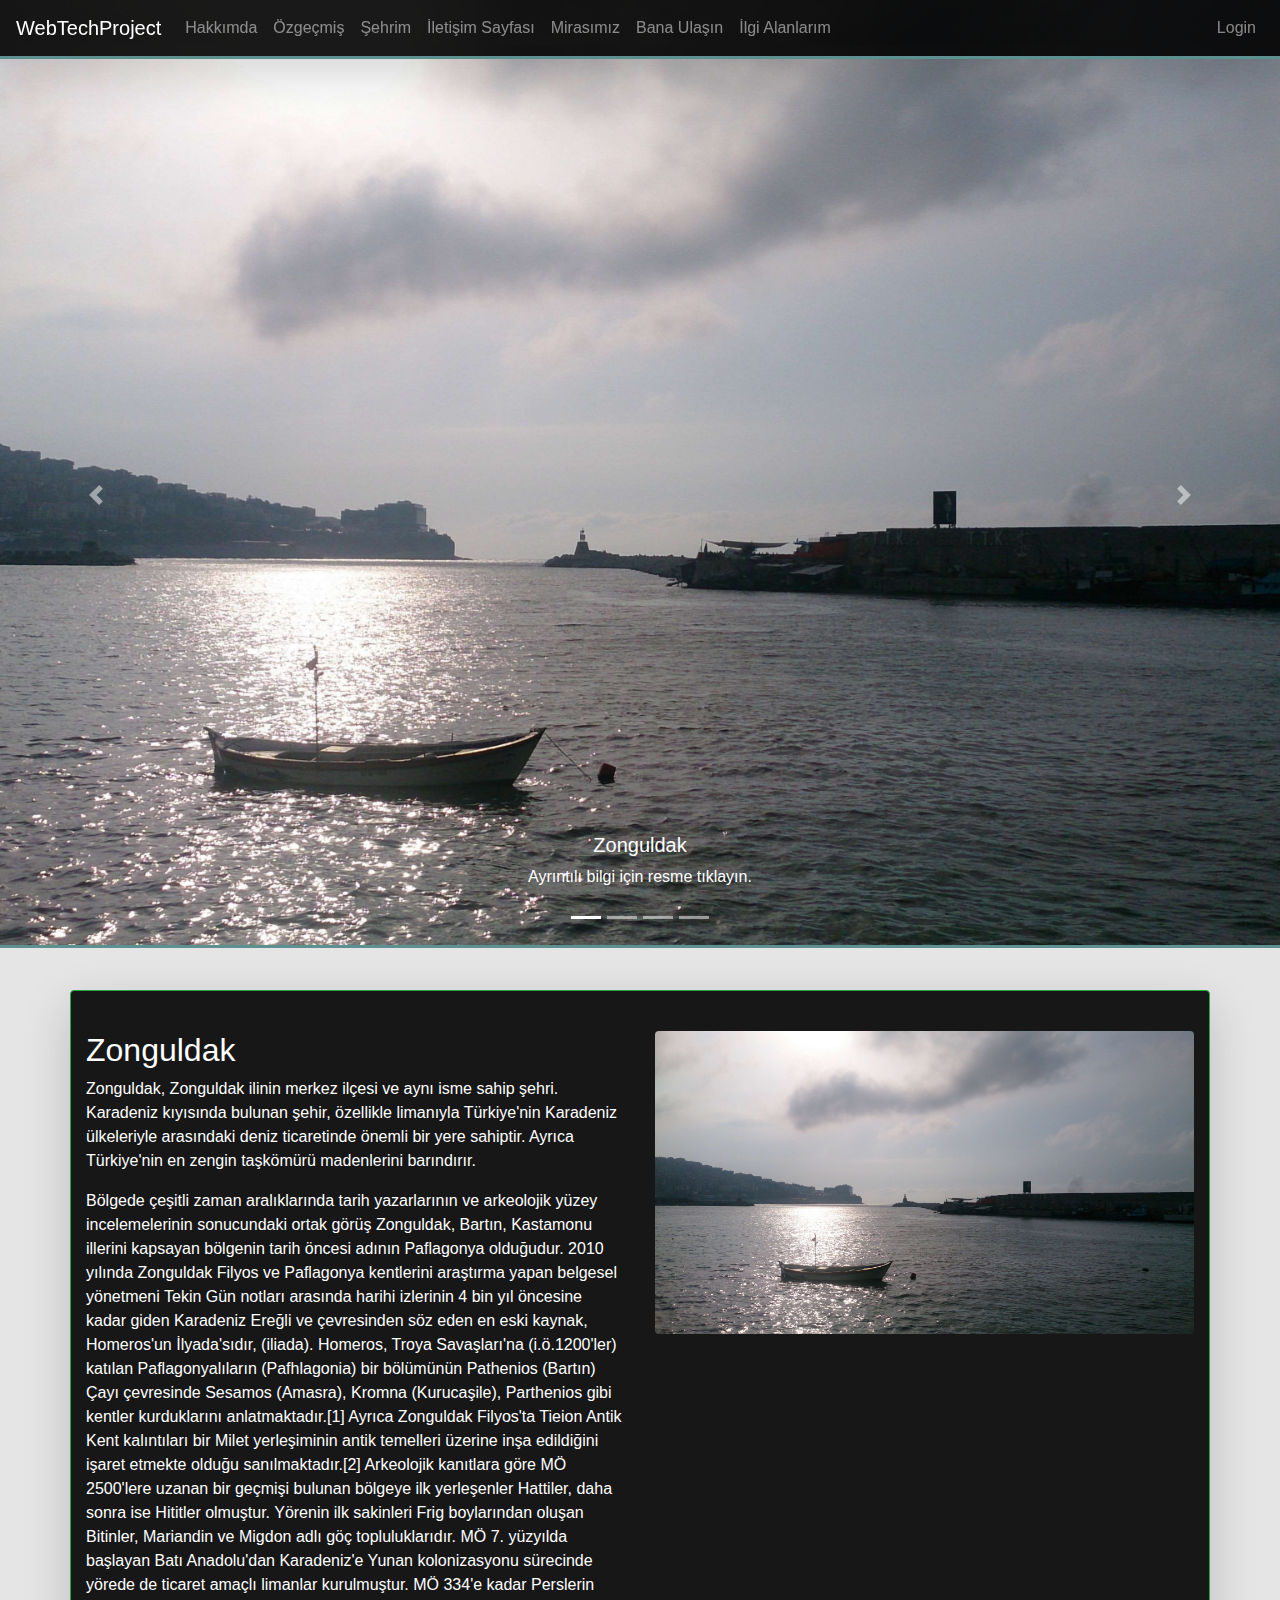
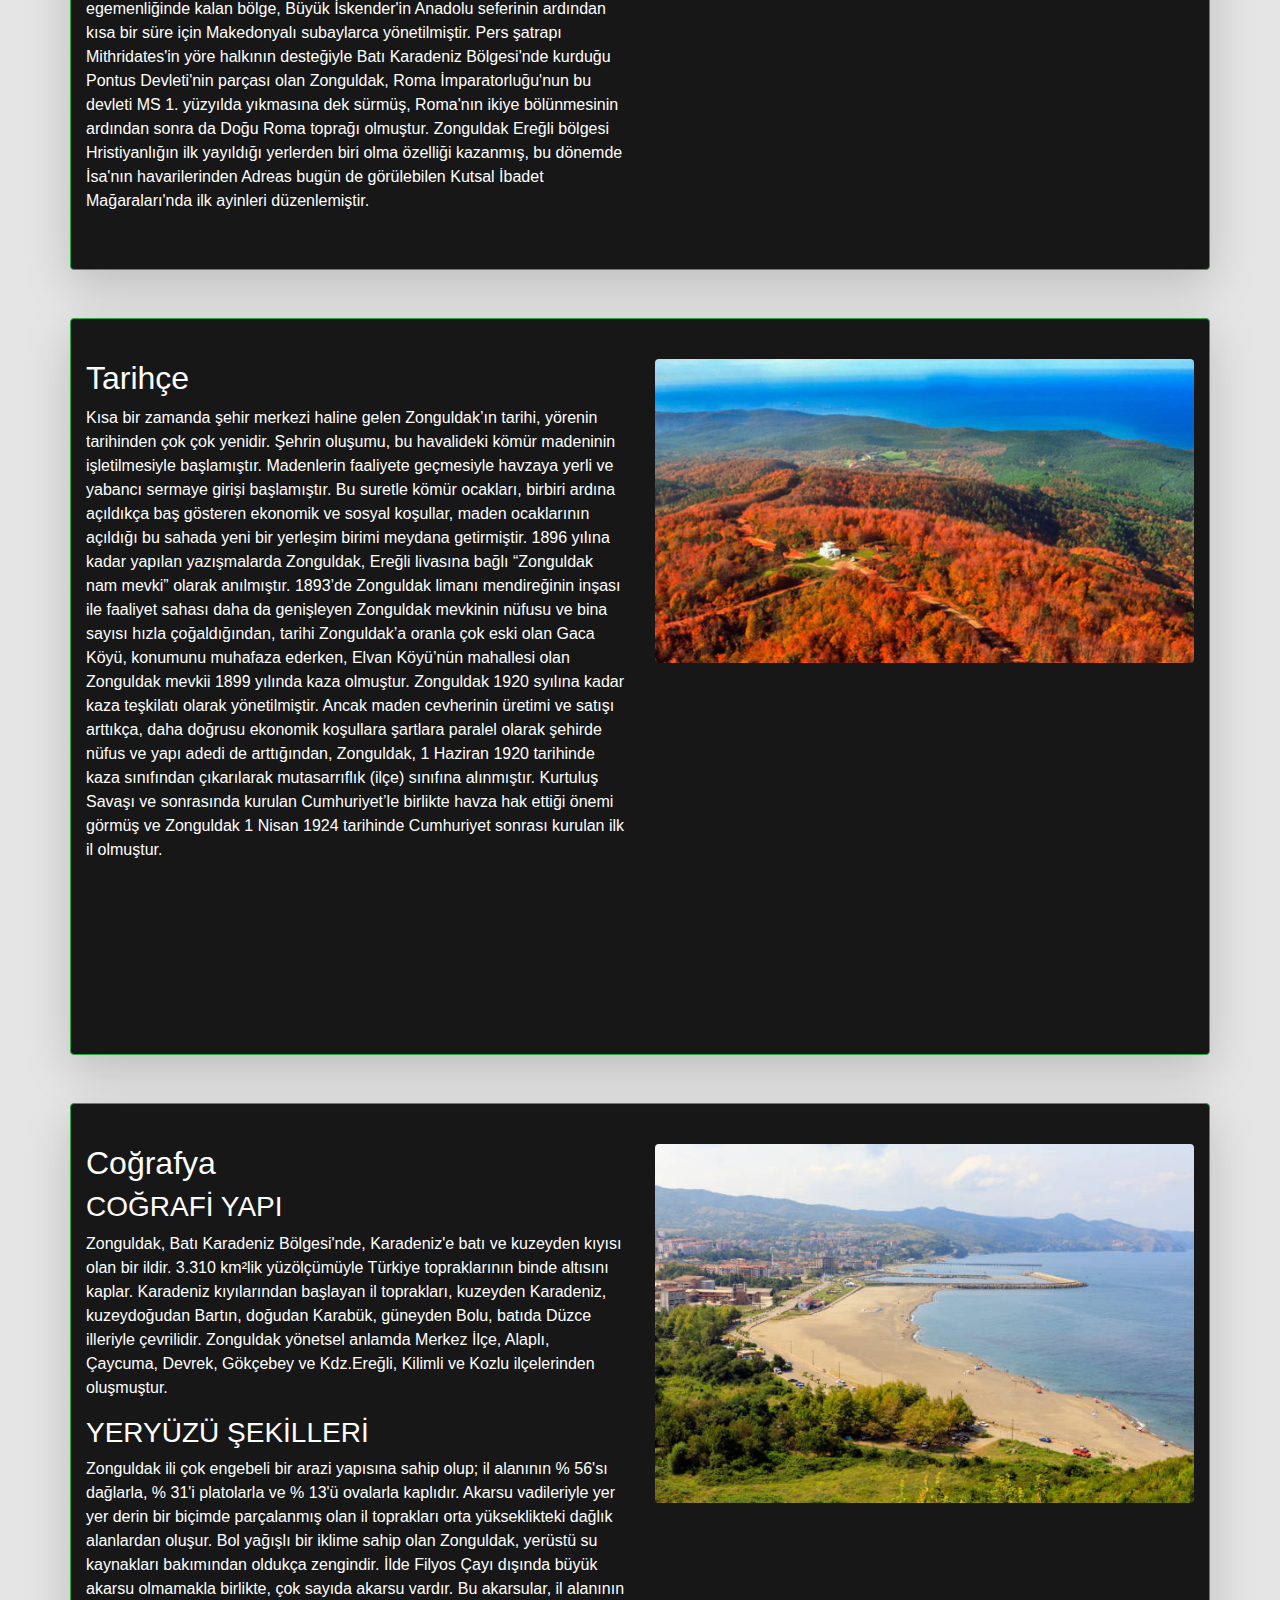
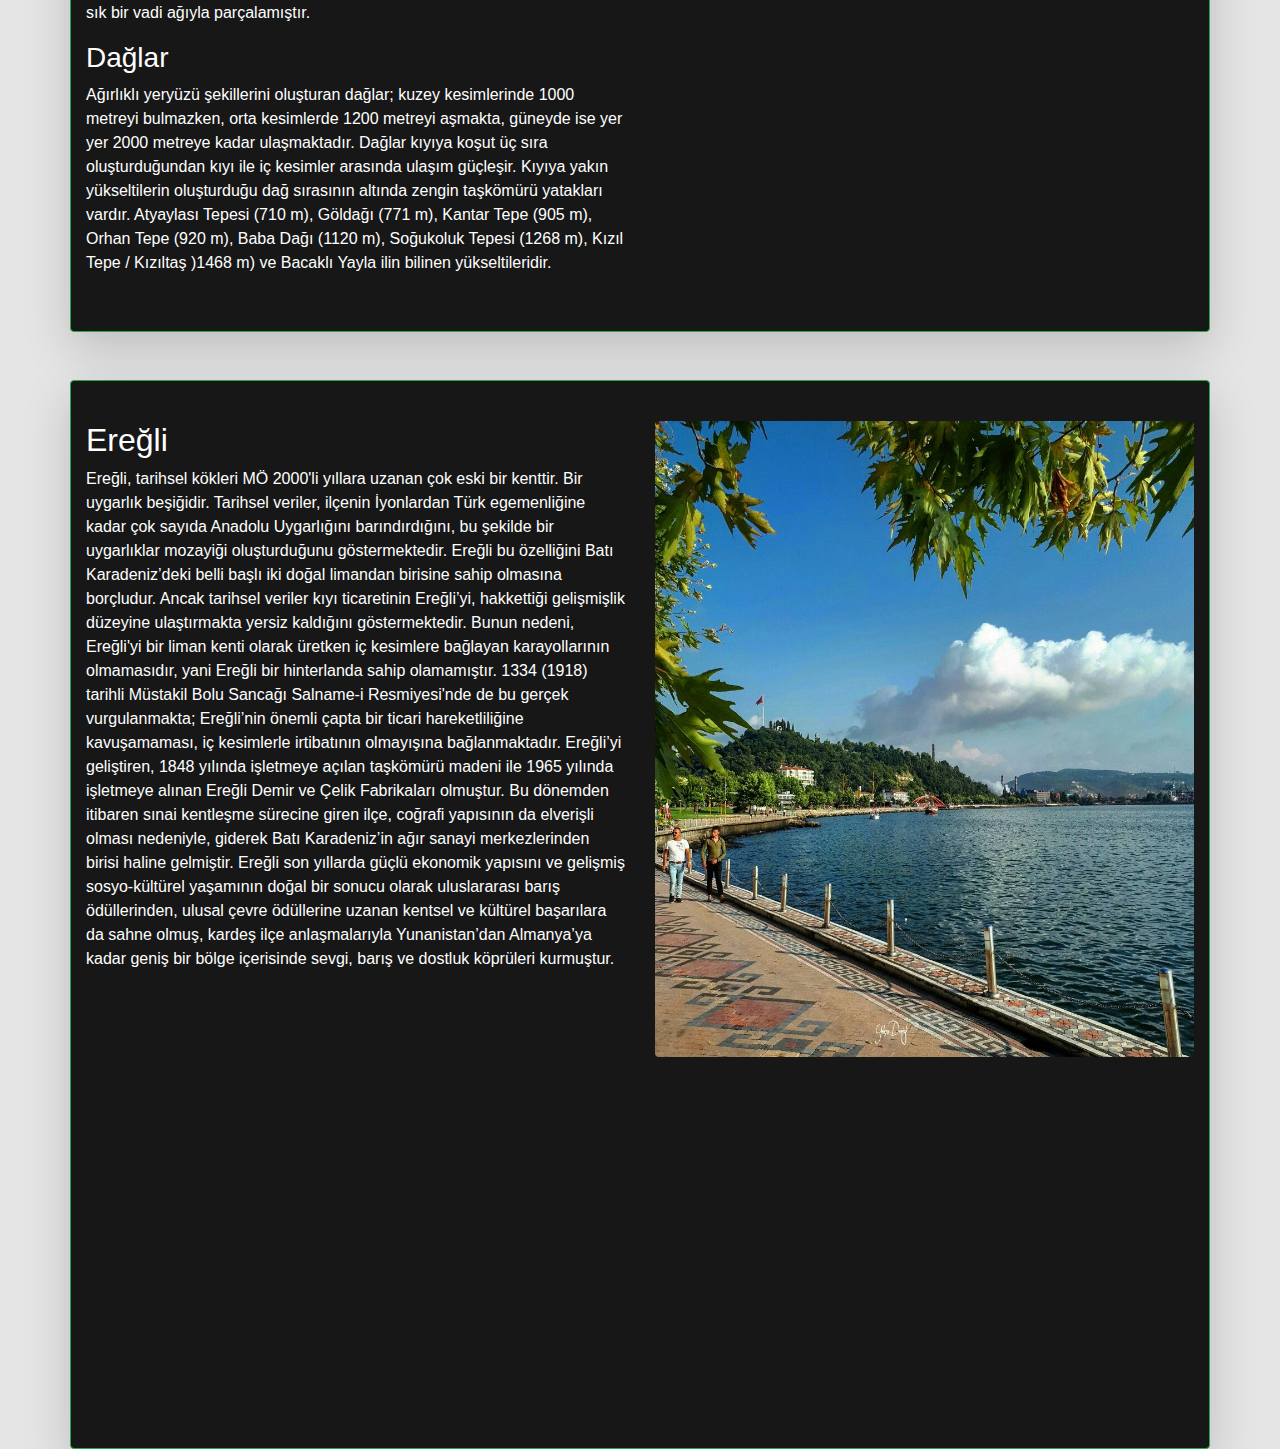
<file: tlt/sehrim.html>
<!doctype html>
<html lang="en">
  <head>
    <!-- Required meta tags -->
    <meta charset="utf-8">
    <meta name="viewport" content="width=device-width, initial-scale=1, shrink-to-fit=no">

    <!-- Bootstrap CSS -->
    <link rel="stylesheet" href="bootstrap/css/bootstrap.css">
    <link rel="stylesheet" href="css/style.css">
    <link rel="stylesheet" href="css/sehrim.css">

    <title>Şehrim</title>
  </head>
  <body id="body">
    <nav class="navbar navbar-expand-md navbar-dark bg-dark fixed-top shadow-lg">
        <a class="navbar-brand" href="index.html">WebTechProject</a>
        <button class="navbar-toggler" type="button" data-toggle="collapse" data-target="#navbarNavDropdown" aria-controls="navbarNavDropdown" aria-expanded="false" aria-label="Toggle navigation">
          <span class="navbar-toggler-icon"></span>
        </button>
        <div class="collapse navbar-collapse" id="navbarNavDropdown">
          <ul class="navbar-nav">
            <li class="nav-item">
              <a class="nav-link" href="hakkimda.html">Hakkımda <span class="sr-only">(current)</span></a>
            </li>
            <li class="nav-item">
              <a class="nav-link" href="ozgecmis.html">Özgeçmiş</a>
            </li>
            <li class="nav-item">
              <a class="nav-link" href="sehrim.html">Şehrim</a>
            </li>
            <li class="nav-item">
              <a class="nav-link" href="iletisim.html">İletişim Sayfası</a>
            </li>
            <li class="nav-item">
              <a class="nav-link" href="miras.html">Mirasımız</a>
            </li>
            <li class="nav-item">
              <a class="nav-link" href="ulas.html">Bana Ulaşın</a>
            </li>
            <li class="nav-item">
              <a class="nav-link" href="vizyon.html">İlgi Alanlarım</a>
            </li>
          </ul>
          <ul class="navbar-nav ml-auto">
            <li class="nav-item">
              <a class="nav-link" href="login.html">Login</a>
            </li>
          </ul>
        </div>
      </nav>

      <header id="headerSection">
        <div class="overlay">
            <div class="container">
                <div class="row text-center">
                    <div class="col my-auto">
                        <h1 class="display-3 text-white" ></h1>
                    </div>
                </div>
            </div>
        </div>
      </header>
      
        
      <section id="slider1">
        <div class="">
          <div id="carouselExampleIndicators" class="carousel slide" data-ride="carousel">
            <ol class="carousel-indicators">
              <li data-target="#carouselExampleIndicators" data-slide-to="0" class="active"></li>
              <li data-target="#carouselExampleIndicators" data-slide-to="1"></li>
              <li data-target="#carouselExampleIndicators" data-slide-to="2"></li>
              <li data-target="#carouselExampleIndicators" data-slide-to="3"></li>
            </ol>
            <div class="carousel-inner">
              <div class="carousel-item active">
                <a href="#ref1" onclick="bgChange('./Pictures/Sehrim/zonguldak1');"><img src="./Pictures/Sehrim/zonguldak1.jpg" class=" img-fluid" alt="Yum"></a>
                <div class="carousel-caption d-none d-md-block">
                  <h5>Zonguldak</h5>
                  <p>Ayrıntılı bilgi için resme tıklayın.</p>
                </div>
              </div>
              <div class="carousel-item">
                <a href="#ref2" onclick="bgChange('./Pictures/Sehrim/orman.jpg');"><img src="./Pictures/Sehrim/orman.jpg" class=" img-fluid" alt="Yum"></a>
                <div class="carousel-caption d-none d-md-block">
                  <h5>Tarihçe</h5>
                  <p>Ayrıntılı bilgi için resme tıklayın.</p>
                </div>
              </div>
              <div class="carousel-item">
                <a href="#ref3" onclick="bgChange('./Pictures/Sehrim/sahil.jpg');"><img src="./Pictures/Sehrim/sahil.jpg" class=" img-fluid" alt="..."></a>
                <div class="carousel-caption d-none d-md-block">
                  <h5>Coğrafya</h5>
                  <p>Ayrıntılı bilgi için resme tıklayın.</p>
                </div>
              </div>
              <div class="carousel-item">
                <a href="#ref4" onclick="bgChange('./Pictures/Sehrim/ereğlisahil.jpg');"><img src="./Pictures/Sehrim/ereğlisahil.jpg" class=" img-fluid" alt="..."></a>
                <div class="carousel-caption d-none d-md-block">
                  <h5>Ereğli</h5>
                  <p>Ayrıntılı bilgi için resme tıklayın.</p>
                </div>
              </div>
            </div>
            <a class="carousel-control-prev" href="#carouselExampleIndicators" role="button" data-slide="prev">
              <span class="carousel-control-prev-icon" aria-hidden="true"></span>
              <span class="sr-only">Previous</span>
            </a>
            <a class="carousel-control-next" href="#carouselExampleIndicators" role="button" data-slide="next">
              <span class="carousel-control-next-icon" aria-hidden="true"></span>
              <span class="sr-only">Next</span>
            </a>
          </div>
        </div>
      </section>
      
      
      <header id="headerSection">
        <div class="overlay">
            <div class="container">
                <div class="row text-center">
                    <div class="col my-auto">
                        <h1 class="display-3 text-white" ></h1>
                    </div>
                </div>
            </div>
        </div>
      </header>
   


      <section id="ref1"  class=" text-white mx-5 mb-5 ">
        <div class="container bg-dark  border border-success rounded shadow-lg">
          <div class="row my-3 ">
            <div class="col-lg-6 my-4">
              <article>
                <h2 >Zonguldak</h2>
                <p>Zonguldak, Zonguldak ilinin merkez ilçesi ve aynı isme sahip şehri.
                   Karadeniz kıyısında bulunan şehir, özellikle limanıyla Türkiye'nin 
                   Karadeniz ülkeleriyle arasındaki deniz ticaretinde önemli bir yere sahiptir. 
                   Ayrıca Türkiye'nin en zengin taşkömürü madenlerini barındırır. </p>
                   <p>Bölgede çeşitli zaman aralıklarında tarih yazarlarının ve arkeolojik yüzey incelemelerinin sonucundaki ortak görüş Zonguldak, Bartın, Kastamonu illerini kapsayan bölgenin tarih öncesi adının Paflagonya olduğudur. 2010 yılında Zonguldak Filyos ve Paflagonya kentlerini araştırma yapan belgesel yönetmeni Tekin Gün notları arasında harihi izlerinin 4 bin yıl öncesine kadar giden Karadeniz Ereğli ve çevresinden söz eden en eski kaynak, Homeros'un İlyada'sıdır, (iliada). Homeros, Troya Savaşları'na (i.ö.1200'ler) katılan Paflagonyalıların (Pafhlagonia) bir bölümünün Pathenios (Bartın) Çayı çevresinde Sesamos (Amasra), Kromna (Kurucaşile), Parthenios gibi kentler kurduklarını anlatmaktadır.[1] Ayrıca Zonguldak Filyos'ta Tieion Antik Kent kalıntıları bir Milet yerleşiminin antik temelleri üzerine inşa edildiğini işaret etmekte olduğu sanılmaktadır.[2] Arkeolojik kanıtlara göre MÖ 2500'lere uzanan bir geçmişi bulunan bölgeye ilk yerleşenler Hattiler, daha sonra ise Hititler olmuştur. Yörenin ilk sakinleri Frig boylarından oluşan Bitinler, Mariandin ve Migdon adlı göç topluluklarıdır. MÖ 7. yüzyılda başlayan Batı Anadolu'dan Karadeniz'e Yunan kolonizasyonu sürecinde yörede de ticaret amaçlı limanlar kurulmuştur. MÖ 334'e kadar Perslerin egemenliğinde kalan bölge, Büyük İskender'in Anadolu seferinin ardından kısa bir süre için Makedonyalı subaylarca yönetilmiştir. Pers şatrapı Mithridates'in yöre halkının desteğiyle Batı Karadeniz Bölgesi'nde kurduğu Pontus Devleti'nin parçası olan Zonguldak, Roma İmparatorluğu'nun bu devleti MS 1. yüzyılda yıkmasına dek sürmüş, Roma'nın ikiye bölünmesinin ardından sonra da Doğu Roma toprağı olmuştur. Zonguldak Ereğli bölgesi Hristiyanlığın ilk yayıldığı yerlerden biri olma özelliği kazanmış, bu dönemde İsa'nın havarilerinden Adreas bugün de görülebilen Kutsal İbadet Mağaraları'nda ilk ayinleri düzenlemiştir.</p>
                   
              </article>
            </div>
            <div class="col-lg-6 my-4">
              <img src="./Pictures/Sehrim/zonguldak1.jpg" class="img-fluid rounded" >
              <div class="my-4">
                <div class="embed-responsive embed-responsive-16by9">
                  <iframe class="embed-responsive-item" src="https://www.google.com/maps/embed?pb=!1m18!1m12!1m3!1d10968.895919176497!2d31.788167384627982!3d41.451887383073945!2m3!1f0!2f0!3f0!3m2!1i1024!2i768!4f13.1!3m3!1m2!1s0x409c7c43e91296e7%3A0x24080dea6d843794!2sZonguldak%2C%20Zonguldak%20Merkez%2FZonguldak!5e0!3m2!1str!2str!4v1683043069565!5m2!1str!2str" ></iframe>
              </div>
            </div>
          </div>
        </div>
      </section>

      <section id="ref2"  class="text-white mx-5 mb-5 ">
        <div class="container bg-dark border border-success rounded shadow-lg">
          <div class="row my-3 ">
            <div class="col-lg-6 my-4">
              <article>
                <h2 >Tarihçe</h2>
                <p>Kısa bir zamanda şehir merkezi haline gelen Zonguldak’ın tarihi, yörenin tarihinden çok çok yenidir. Şehrin oluşumu, bu havalideki kömür madeninin işletilmesiyle başlamıştır.
                  Madenlerin faaliyete geçmesiyle havzaya yerli ve yabancı sermaye girişi başlamıştır. Bu suretle kömür ocakları, birbiri ardına açıldıkça baş gösteren ekonomik ve sosyal koşullar, maden ocaklarının açıldığı bu sahada yeni bir yerleşim birimi meydana getirmiştir. 1896 yılına kadar yapılan yazışmalarda Zonguldak, Ereğli livasına bağlı “Zonguldak nam mevki” olarak anılmıştır.
                  1893’de Zonguldak limanı mendireğinin inşası ile faaliyet sahası daha da genişleyen Zonguldak mevkinin nüfusu ve bina sayısı hızla çoğaldığından, tarihi Zonguldak’a oranla çok eski olan Gaca Köyü, konumunu muhafaza ederken, Elvan Köyü’nün mahallesi olan Zonguldak mevkii 1899 yılında kaza olmuştur. Zonguldak 1920 syılına kadar kaza teşkilatı olarak yönetilmiştir. Ancak maden cevherinin üretimi ve satışı arttıkça, daha doğrusu ekonomik koşullara şartlara paralel olarak şehirde nüfus ve yapı adedi de arttığından, Zonguldak, 1 Haziran 1920 tarihinde kaza sınıfından çıkarılarak mutasarrıflık (ilçe) sınıfına alınmıştır.
                  Kurtuluş Savaşı ve sonrasında kurulan Cumhuriyet’le birlikte havza hak ettiği önemi görmüş ve Zonguldak 1 Nisan 1924 tarihinde Cumhuriyet sonrası kurulan ilk il olmuştur.</p>
              </article>
              </div>
            <div class="col-lg-6 my-4">
              <img src="./Pictures/Sehrim/orman.jpg" class="img-fluid rounded" >
              <div class="my-4">
                <div class="embed-responsive embed-responsive-16by9">
                  
                </div>              
              </div>
            </div>
          </div>
        </div>
      </section>
      
      <section id="ref3"  class="text-white mx-5 mb-5 ">
        <div class="container bg-dark  border border-success rounded shadow-lg">
          <div class="row my-3 ">
            <div class="col-lg-6 my-4">
              <article>
                <h2 >Coğrafya</h2>
                
 
                 <h3> COĞRAFİ YAPI</h3>
                   
                       <p> Zonguldak, Batı Karadeniz Bölgesi'nde, Karadeniz'e batı ve kuzeyden kıyısı olan bir ildir. 3.310 km²lik yüzölçümüyle Türkiye topraklarının binde altısını kaplar. Karadeniz kıyılarından başlayan il toprakları, kuzeyden Karadeniz, kuzeydoğudan Bartın, doğudan Karabük, güneyden Bolu, batıda Düzce illeriyle çevrilidir.
                  
                          Zonguldak yönetsel anlamda Merkez İlçe, Alaplı, Çaycuma, Devrek, Gökçebey ve Kdz.Ereğli, Kilimli ve Kozlu ilçelerinden oluşmuştur. </p>
                   
                  <h3>YERYÜZÜ ŞEKİLLERİ</h3>
                  <p>Zonguldak ili çok engebeli bir arazi yapısına sahip olup; il alanının % 56'sı dağlarla, % 31'i platolarla ve % 13'ü ovalarla kaplıdır.
                  
                        Akarsu vadileriyle yer yer derin bir biçimde parçalanmış olan il toprakları orta yükseklikteki dağlık alanlardan oluşur.
                  
                        Bol yağışlı bir iklime sahip olan Zonguldak, yerüstü su kaynakları bakımından oldukça zengindir. İlde Filyos Çayı dışında büyük akarsu olmamakla birlikte, çok sayıda akarsu vardır. Bu akarsular, il alanının sık bir vadi ağıyla parçalamıştır.  </p>
                  
                   
                   
                        <h3> Dağlar	 </h3>
                        <p> Ağırlıklı yeryüzü şekillerini oluşturan dağlar; kuzey kesimlerinde 1000 metreyi bulmazken, orta kesimlerde 1200 metreyi aşmakta, güneyde ise yer yer 2000 metreye kadar ulaşmaktadır. Dağlar kıyıya koşut üç sıra oluşturduğundan kıyı ile iç kesimler arasında ulaşım güçleşir. Kıyıya yakın yükseltilerin oluşturduğu dağ sırasının altında zengin taşkömürü yatakları vardır.
                  
                          Atyaylası Tepesi (710 m), Göldağı (771 m), Kantar Tepe (905 m), Orhan Tepe (920 m), Baba Dağı (1120 m), Soğukoluk Tepesi (1268 m), Kızıl Tepe / Kızıltaş )1468 m) ve Bacaklı Yayla ilin bilinen yükseltileridir.</p>
                </article>
            </div>
            <div class="col-lg-6 my-4">
              <img src="./Pictures/Sehrim/sahil.jpg" class="img-fluid rounded" >
              <div class="my-4">
                <div class="embed-responsive embed-responsive-16by9">
                </div>              
              </div>
            </div>
          </div>
        </div>
      </section>

      <section id="ref4"  class="text-white mx-5 mb-5 ">
        <div class="container bg-dark border border-success rounded shadow-lg">
          <div class="row my-3 ">
            <div class="col-lg-6 my-4">
              <article>
                <h2 >Ereğli</h2>
                <p>Ereğli, tarihsel kökleri MÖ 2000'li yıllara uzanan çok eski bir kenttir. Bir uygarlık beşiğidir. Tarihsel veriler, ilçenin İyonlardan Türk egemenliğine kadar çok sayıda Anadolu Uygarlığını barındırdığını, bu şekilde bir uygarlıklar mozayiği oluşturduğunu göstermektedir. Ereğli bu özelliğini Batı Karadeniz’deki belli başlı iki doğal limandan birisine sahip olmasına borçludur. Ancak tarihsel veriler kıyı ticaretinin Ereğli’yi, hakkettiği gelişmişlik düzeyine ulaştırmakta yersiz kaldığını göstermektedir. Bunun nedeni, Ereğli'yi bir liman kenti olarak üretken iç kesimlere bağlayan karayollarının olmamasıdır, yani Ereğli bir hinterlanda sahip olamamıştır. 1334 (1918) tarihli Müstakil Bolu Sancağı Salname-i Resmiyesi'nde de bu gerçek vurgulanmakta; Ereğli’nin önemli çapta bir ticari hareketliliğine kavuşamaması, iç kesimlerle irtibatının olmayışına bağlanmaktadır. Ereğli’yi geliştiren, 1848 yılında işletmeye açılan taşkömürü madeni ile 1965 yılında işletmeye alınan Ereğli Demir ve Çelik Fabrikaları olmuştur. Bu dönemden itibaren sınai kentleşme sürecine giren ilçe, coğrafi yapısının da elverişli olması nedeniyle, giderek Batı Karadeniz’in ağır sanayi merkezlerinden birisi haline gelmiştir. Ereğli son yıllarda güçlü ekonomik yapısını ve gelişmiş sosyo-kültürel yaşamının doğal bir sonucu olarak uluslararası barış ödüllerinden, ulusal çevre ödüllerine uzanan kentsel ve kültürel başarılara da sahne olmuş, kardeş ilçe anlaşmalarıyla Yunanistan’dan Almanya’ya kadar geniş bir bölge içerisinde sevgi, barış ve dostluk köprüleri kurmuştur.</p>
              </article>
            </div>
            <div class="col-lg-6 my-4">
              <img src="./Pictures/Sehrim/ereğlisahil.jpg" class="img-fluid rounded" >
              <div class="my-4">
                <div class="embed-responsive embed-responsive-16by9">
                  <iframe src="https://www.google.com/maps/embed?pb=!1m18!1m12!1m3!1d95950.96890707276!2d31.389626143250045!3d41.2769227758294!2m3!1f0!2f0!3f0!3m2!1i1024!2i768!4f13.1!3m3!1m2!1s0x409c5b4bd4fe9d53%3A0x7e80faebdf433d1f!2sEre%C4%9Fli%2C%20Zonguldak!5e0!3m2!1str!2str!4v1683043848383!5m2!1str!2str"></iframe>
                </div>              
              </div>
            </div>
          </div>
        </div>
      </section>

   
    <script src="bootstrap/js/jquery.js" ></script>
    <script src="bootstrap/js/popper.min.js" ></script>
    <script src="bootstrap/js/bootstrap.js" ></script>
    <script src="commander.js"></script>
    <script src="onlyBgChange.js"></script>
  </body>
</html>
</file>
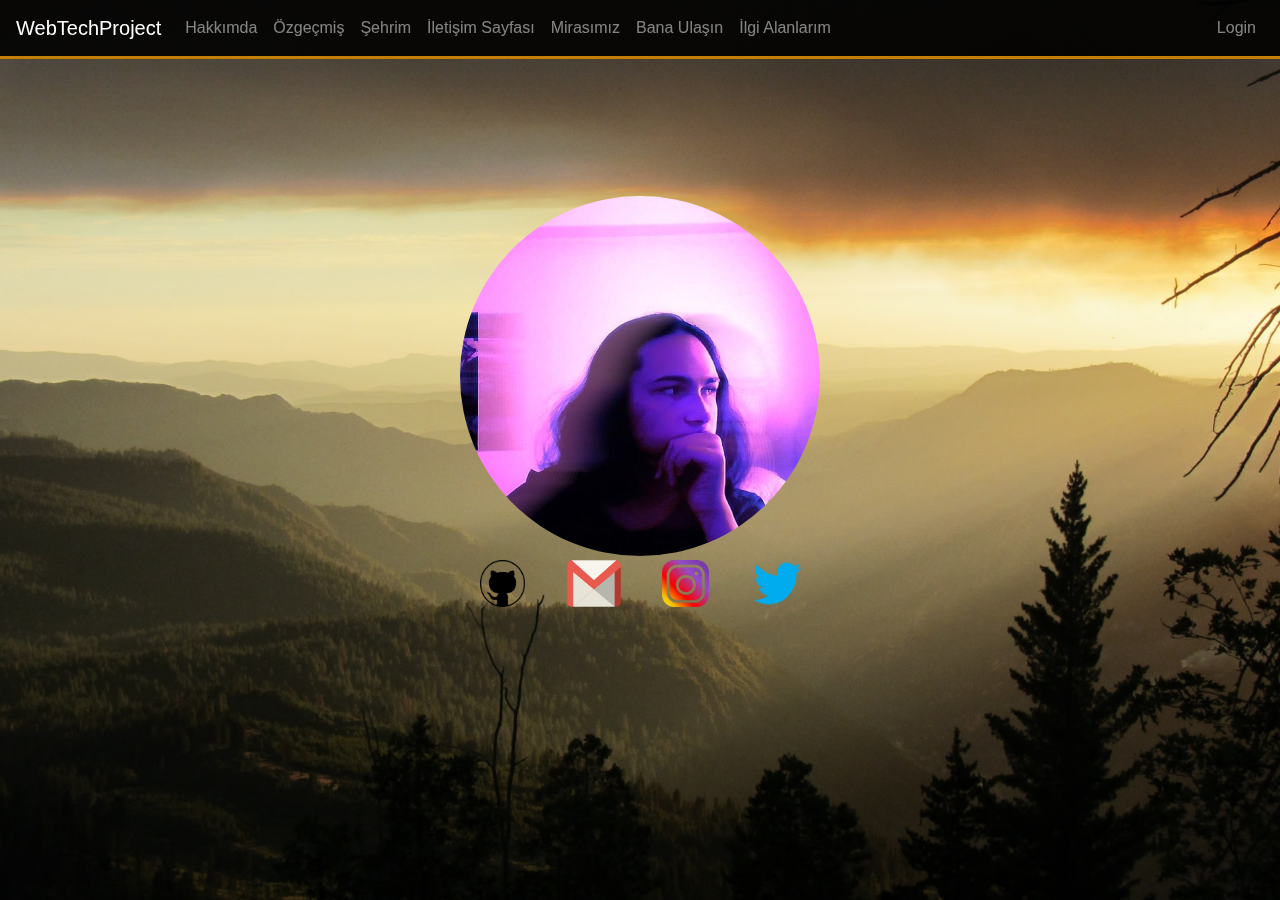
<file: tlt/ulas.html>
<!doctype html>
<html lang="en">
    <head>
    <!-- Required meta tags -->
    <meta charset="utf-8">
    <meta name="viewport" content="width=device-width, initial-scale=1, shrink-to-fit=no">

    <!-- Bootstrap CSS -->
    <link rel="stylesheet" href="bootstrap/css/bootstrap.css">
    <link rel="stylesheet" href="css/style.css">
    <link rel="stylesheet" href="css/ulas.css">

    <title>Ulas</title>
  </head>
  <body id="body">

    <nav class="navbar navbar-expand-md navbar-dark bg-dark fixed-top shadow-lg">
        <a class="navbar-brand" href="index.html">WebTechProject</a>
        <button class="navbar-toggler" type="button" data-toggle="collapse" data-target="#navbarNavDropdown" aria-controls="navbarNavDropdown" aria-expanded="false" aria-label="Toggle navigation">
          <span class="navbar-toggler-icon"></span>
        </button>
        <div class="collapse navbar-collapse" id="navbarNavDropdown">
          <ul class="navbar-nav">
            <li class="nav-item">
              <a class="nav-link" href="hakkimda.html">Hakkımda <span class="sr-only">(current)</span></a>
            </li>
            <li class="nav-item">
              <a class="nav-link" href="ozgecmis.html">Özgeçmiş</a>
            </li>
            <li class="nav-item">
              <a class="nav-link" href="sehrim.html">Şehrim</a>
            </li>
            <li class="nav-item">
                <a class="nav-link" href="iletisim.html">İletişim Sayfası</a>
            </li>
            <li class="nav-item">
              <a class="nav-link" href="miras.html">Mirasımız</a>
            </li>
            <li class="nav-item">
              <a class="nav-link" href="ulas.html">Bana Ulaşın</a>
            </li> 
            <li class="nav-item">
              <a class="nav-link" href="vizyon.html">İlgi Alanlarım</a>
            </li>
          </ul>
          <ul class="navbar-nav ml-auto">
            <li class="nav-item">
              <a class="nav-link" href="login.html">Login</a>
            </li>
          </ul>
        </div>
      </nav>

      <header id="headerSection">
        <div class="overlay">
            <div class="container">
                <div class="row text-center">
                    <div class="col my-auto">
                        <h1 class="display-3 text-white" ></h1>
                    </div>
                </div>
            </div>
        </div>
      </header>

      <section id="bana-ulas" class="text-white mx-5 mb-5">
        <div class="container ">
          <div class="row my-3 justify-content-center">
            <div class="">
              <div class="row">
              <img id="my-pic" src="./Pictures/fatihciloglu.jpg" class="img-fluid rounded-circle mx-auto d-block" >
              </div>
              <div class="row">
                <div class="col-md-6">
                  <div class="row">
                    <div class="col">
                      <a href="https://github.com/faithofalbus"><img src="./Pictures/links/github_PNG83.png" class="link-logo d-block img-thumbnail mx-auto" ></a>
                    </div>
                    <div class="col">
                      <a href="mailto:fatihcilogu9@gmail.com"><img src="./Pictures/links/gmail_logo_PNG1.png" class="link-logo d-block img-thumbnail mx-auto" ></a>
                    </div>
                  </div>
                </div>
                <div class="col-md-6">
                  <div class="row">
                    <div class="col">
                      <a href="https://www.instagram.com/fatihciloglu06/?hl=tr"><img src="./Pictures/links/instagram-png-instagram-png-logo-1455.png" class="link-logo d-block img-thumbnail mx-auto" ></a>
                    </div>
                    <div class="col">
                      <a href="https://twitter.com/fatihciloglu06"><img src="./Pictures/links/twitter-logo.png" class="link-logo d-block img-thumbnail mx-auto" ></a>
                    </div>
                  </div>
                </div>
              </div>

            </div>
 

          </div>
          
        </div>
      </section>


    <script src="bootstrap/js/jquery.js" ></script>
    <script src="bootstrap/js/popper.min.js" ></script>
    <script src="bootstrap/js/bootstrap.js" ></script>


    </body>
</html>
</file>
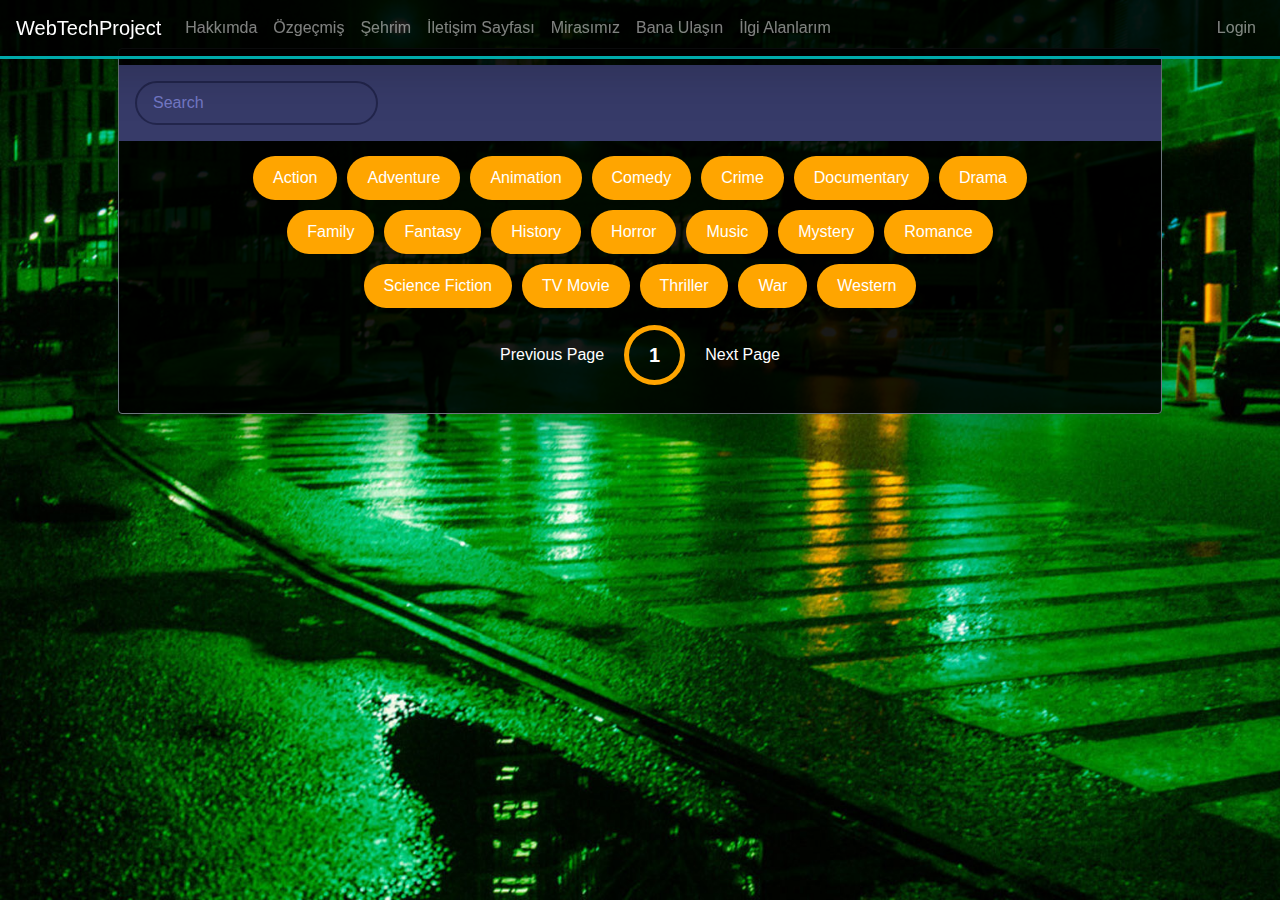
<file: tlt/vizyon.html>
<!DOCTYPE html>
<html lang="en">
<head>
    <meta charset="UTF-8">
    <meta name="viewport" content="width=device-width, initial-scale=1.0">
    <link rel="stylesheet" href="css/vizyon.css">
    <link rel="stylesheet" href="bootstrap/css/bootstrap.css">
    <link rel="stylesheet" href="css/style.css">
    <title>Movie App</title>
</head>
<body>
    <nav class="navbar navbar-expand-md navbar-dark bg-dark fixed-top shadow-lg">
        <a class="navbar-brand" href="index.html">WebTechProject</a>
        <button class="navbar-toggler" type="button" data-toggle="collapse" data-target="#navbarNavDropdown" aria-controls="navbarNavDropdown" aria-expanded="false" aria-label="Toggle navigation">
          <span class="navbar-toggler-icon"></span>
        </button>
        <div class="collapse navbar-collapse" id="navbarNavDropdown">
          <ul class="navbar-nav">
            <li class="nav-item">
              <a class="nav-link" href="hakkimda.html">Hakkımda <span class="sr-only">(current)</span></a>
            </li>
            <li class="nav-item">
              <a class="nav-link" href="ozgecmis.html">Özgeçmiş</a>
            </li>
            <li class="nav-item">
              <a class="nav-link" href="sehrim.html">Şehrim</a>
            </li>
            <li class="nav-item">
              <a class="nav-link" href="iletisim.html">İletişim Sayfası</a>
            </li>
            <li class="nav-item">
              <a class="nav-link" href="miras.html">Mirasımız</a>
            </li>
            <li class="nav-item">
              <a class="nav-link" href="ulas.html">Bana Ulaşın</a>
            </li>
            <li class="nav-item">
              <a class="nav-link" href="vizyon.html">İlgi Alanlarım</a>
            </li>
          </ul>
          <ul class="navbar-nav ml-auto">
            <li class="nav-item">
              <a class="nav-link" href="login.html">Login</a>
            </li>
          </ul>
        </div>
      </nav>
      <div class="container">
        <div class="row">
          <section  class="text-white mx-5 mb-5 mt-5">
            <div class="bg-dark container border border-secondary rounded shadow-lg">
              <div class="row my-3 ">
                <div class="col-lg-48 my-12 ">
                  <header>
                      <form  id="form">
                          <input  type="text" placeholder="Search" id="search" class="search">
                      </form>
                  </header>
                  <div id="tags"></div>
                  <div id="myNav" class="overlay">
              
                      <!-- Button to close the overlay navigation -->
                      <a href="javascript:void(0)" class="closebtn" onclick="closeNav()">&times;</a>
                    
                      <!-- Overlay content -->
                      <div class="overlay-content" id="overlay-content"></div>
                      
                      <a href="javascript:void(0)" class="arrow left-arrow" id="left-arrow">&#8656;</a> 
                      <a href="javascript:void(0)" class="arrow right-arrow" id="right-arrow" >&#8658;</a>
                
                      </div>
                    <main id="main"></main>
                    <div class="pagination">
                        <div class="page" id="prev">Previous Page</div>
                        <div class="current" id="current">1</div>
                        <div class="page" id="next">Next Page</div>
                
                    </div>
                
                  </div>
                </div>
              </div>
            </section>
          </div>


    <script src="vizyon.js"></script>
</body>
</html>
</file>
<file: tlt/css/style.css>
body {
    background-image: url("../Pictures/green_lights_road_buildings_vehicles_during_nighttime_hd_green_aesthetic.jpg");
    background-position: center;
    background-repeat: no-repeat;
    background-attachment: fixed;
    background-size: cover;
    height: 100vh;
    background-color: rgba(0, 0,0, 0.1);
}
.navbar {
    border-bottom: 3px rgb(0, 170, 170) solid;
} 

.bg-dark {
    background-color: rgba(0, 0,0, 0.9) !important;
}

#headerSection .row{
    height:100vh;
    text-shadow: 2px 2px 10px black;
}
#headerSection h1 {
    Color:white;
}

.nav-link{
    transition: .5s ease;
}
.nav-link:hover{
    color: whitesmoke!important;
}
@media (max-width: 600px) {
    .mx-5 {
        margin-left: 2px!important;
        margin-right: 2px!important;
    }}
    .nobr { hyphens: manual;
        -webkit-hyphens: manual;
        -ms-hyphens: manual;
    }
</file>
<file: tlt/css/index.css>
body {
    background-image: url("../Pictures/bunela.jpg");
    
}
.overlay{
    height:100vh;
    background-color: rgba(0, 0,0, 0.1)!important;
}
#headerSection .row {
    height:20vh;
    text-shadow: 2px 2px 10px black;
}
.navbar {
    border-bottom: 3px #8d00c4 solid;
} 
.nav-link:hover{
    color: whitesmoke!important;

}
</file>
<file: tlt/css/iletisim.css>
body {
    background-image: url("../Pictures/priscilla-du-preez-XkKCui44iM0-unsplash.jpg");
}
.navbar {
    border-bottom: 3px #6c757d solid;
} 
#headerSection .row {
    height:14vh;
}
.my-table{
    background-color: rgba(0, 0,0, 0.0) !important;
    text-align: center;
    align-content: center;


}
.nav-link:hover{
    color: whitesmoke!important;
}
</file>
<file: tlt/css/login.css>
body {
    background-image: url("../Pictures/micah-williams-lmFJOx7hPc4-unsplash.jpg");
}
.navbar {
    border-bottom: 3px #dc3545 solid;
} 
#headerSection .row {
    height:14vh;
}
.nav-link:hover{
    color: whitesmoke!important;

}
</file>
<file: tlt/css/miras.css>
body {
    background-image: url("../Pictures/Sehrim/cehennemagzimagara.jpg");
}
.navbar {
    border-bottom: 3px #28a745 solid;
} 
.carousel {
    
    height:93vh;
    /*width:100vw;*/
    object-fit: cover;
    }
    
.carousel-inner img {
    
    height:93vh;
    width: 100vw;
    object-fit: cover;
    
}
.carousel-inner {
    border-top: 3px #28a745 solid;;
}
.nav-link:hover{
    color: whitesmoke!important;

}
</file>
<file: tlt/css/ozgecmis.css>
body {
    background-image: url("../Pictures/Sehrim/ozgecmisp.jpg");
}
.navbar {
    border-bottom: 3px #ff9101 solid;
} 
.my-table{
    background-color: rgba(0, 0,0, 0.0) !important;
    align-content: center;


}
.nav-link:hover{
    color: whitesmoke!important;

}
</file>
<file: tlt/css/sehrim.css>
.carousel {
    
    height:100vh;
    object-fit: cover;
    }
    
    .carousel-inner img {
    
    height:100vh;
    width: 100vw;
    object-fit: cover;
    
    }
#headerSection .row {
    height:5vh;
}

.carousel-inner {
    border-bottom: 3px #5c9091 solid;;
}
body {
    background-image: url("../Pictures/Sehrim/zonguldak1.jpg");
}
.navbar {
    border-bottom: 3px #5c9091 solid;
} 
.nav-link:hover{
    color: whitesmoke!important;

}
</file>
<file: tlt/css/ulas.css>
body {
    background-image: url("../Pictures/marly-van-putten-hCEYK8nLA2U-unsplash.jpg");
    
}
#headerSection .row {
    height:20vh;
}
#bana-ulas #my-pic{
    width:40vh;
}
.img-thumbnail{
    border:none !important;
     background: transparent !important;
     box-shadow:none !important
}
.link-logo{
    height:55px;
    transition: .5s ease;

}
.link-logo:hover {
    height: 65px;

}
.navbar {
    border-bottom: 3px #c47f00 solid;
} 
.nav-link:hover{
    color: whitesmoke!important;

}
</file>
<file: tlt/css/vizyon.css>
@import url('https://fonts.googleapis.com/css2?family=Poppins:wght@200;400;700&display=swap');

*{
    box-sizing: border-box;
}

:root{
    --primary-color:#22254b;
    --secondary-color: #373b69;
}

header{
    padding:1rem;
    display:flex;
    justify-content: flex-end;
    background-color: var(--secondary-color);
}

.search{
    background-color: transparent;
    border: 2px solid var(--primary-color);
    padding:0.5rem 1rem;
    border-radius: 50px;
    font-size: 1rem;
    color:#fff;
    font-family: inherit;
}

.search:focus{
    outline:0;
    background-color: var(--primary-color);
}

.search::placeholder{
    color: #7378c5;
}

main{
    display:flex;
    flex-wrap: wrap;
    justify-content: center;
}

.movie {
    width: 300px;
    margin: 1rem;
    border-radius: 3px;
    box-shadow: 0.2px 4px 5px rgba(0,0,0,0.1);
    background-color: var(--secondary-color);
    position:relative;
    overflow: hidden;
}


.movie img{
    width:100%;
}

.movie-info{
    color:#eee;
    display: flex;
    align-items: center;
    justify-content: space-between;
    padding: 0.5rem 1rem 1rem;
    letter-spacing: 0.5px;
}

.movie-info h3{
    margin-top: 0;
}

.movie-info span{
    background-color: var(--primary-color);
    padding: 0.25rem 0.5rem;
    border-radius: 3px;
    font-weight: bold;
}

.movie-info span.green{
    color:lightgreen;
}

.movie-info span.orange{
    color:orange;
}

.movie-info span.red{
    color:red;
}

.overview{
    position:absolute;
    left:0;
    right:0;
    bottom:0;
    background-color: #fff;
    padding: 1rem;
    max-height: 100%;
    transform:translateY(101%);
    transition:transform 0.3s ease-in;
    color: black;
}

.movie:hover .overview{
    transform:translateY(0)
}

#tags{
    width:80%;
    display:flex;
    flex-wrap: wrap;
    justify-content: center;
    align-items: center;
    margin: 10px auto;
}

.tag{
    color:white;
    padding:10px 20px;
    background-color: orange;
    border-radius: 50px;
    margin:5px;
    display:inline-block;
    cursor: pointer;
}

.tag.highlight{
    background-color: red;
}
.no-results{
    color:white;
}

.pagination{
    display:flex;
    margin:10px 30px;
    align-items: center;
    justify-content: center;
    color:white;
}

.page{
    padding:20px;
    cursor:pointer;
}

.page.disabled{
    cursor:not-allowed;
    color:grey;
}

.current{
    padding: 10px 20px;
    border-radius: 50%;
    border: 5px solid orange;
    font-size: 20px;
    font-weight: 600;
}

.know-more{
    background-color: orange;
    color:white;
    font-size: 16px;
    font-weight: bold;
    border:0;
    border-radius: 50px;
    padding: 10px 20px;
    margin-top: 5px;
}
/* The Overlay (background) */
.overlay {
    /* Height & width depends on how you want to reveal the overlay (see JS below) */   
    height: 100%;
    width: 0;
    position: fixed; /* Stay in place */
    z-index: 1; /* Sit on top */
    left: 0;
    top: 0;
    background-color: rgb(0,0,0); /* Black fallback color */
    background-color: rgba(0,0,0, 0.9); /* Black w/opacity */
    overflow-x: hidden; /* Disable horizontal scroll */
    transition: 0.5s; /* 0.5 second transition effect to slide in or slide down the overlay (height or width, depending on reveal) */
  }
  
  /* Position the content inside the overlay */
  .overlay-content {
    position: relative;
    top: 10%; /* 25% from the top */
    width: 100%; /* 100% width */
    text-align: center; /* Centered text/links */
    margin-top: 30px; /* 30px top margin to avoid conflict with the close button on smaller screens */
  }
  
  /* The navigation links inside the overlay */
  .overlay a {
    padding: 8px;
    text-decoration: none;
    font-size: 36px;
    color: #818181;
    display: block; /* Display block instead of inline */
    transition: 0.3s; /* Transition effects on hover (color) */
  }
  
  /* When you mouse over the navigation links, change their color */
  .overlay a:hover, .overlay a:focus {
    color: #f1f1f1;
  }
  
  /* Position the close button (top right corner) */
  .overlay .closebtn {
    position: absolute;
    top: 20px;
    right: 45px;
    font-size: 60px;
  }
  
  /* When the height of the screen is less than 450 pixels, change the font-size of the links and position the close button again, so they don't overlap */
  @media screen and (max-height: 450px) {
    .overlay a {font-size: 20px}
    .overlay .closebtn {
      font-size: 40px;
      top: 15px;
      right: 35px;
    }
  }


  .embed.hide{
      display: none;
  }

  .embed.show{
      display: inline-block;
  }

  .arrow{
      position: absolute;
      font-size: 40px;
  }

  .arrow.left-arrow{
      top:50%;
      left:5%;
      transform: translateY(-50%);
  }

  
  .arrow.right-arrow{
    top:50%;
    transform: translateY(-50%);
    right:5%;
}

.dots{
    margin-top: 30px;
}

.dots .dot {
    padding: 5px 15px;
    border-radius: 50%;
    border: 5px solid var(--secondary-color);
    color: white;
    font-size: 20px;
    font-weight: 600;
    margin: 5px;
}

.dots .dot.active{
    border-color: orange;
}
</file>
